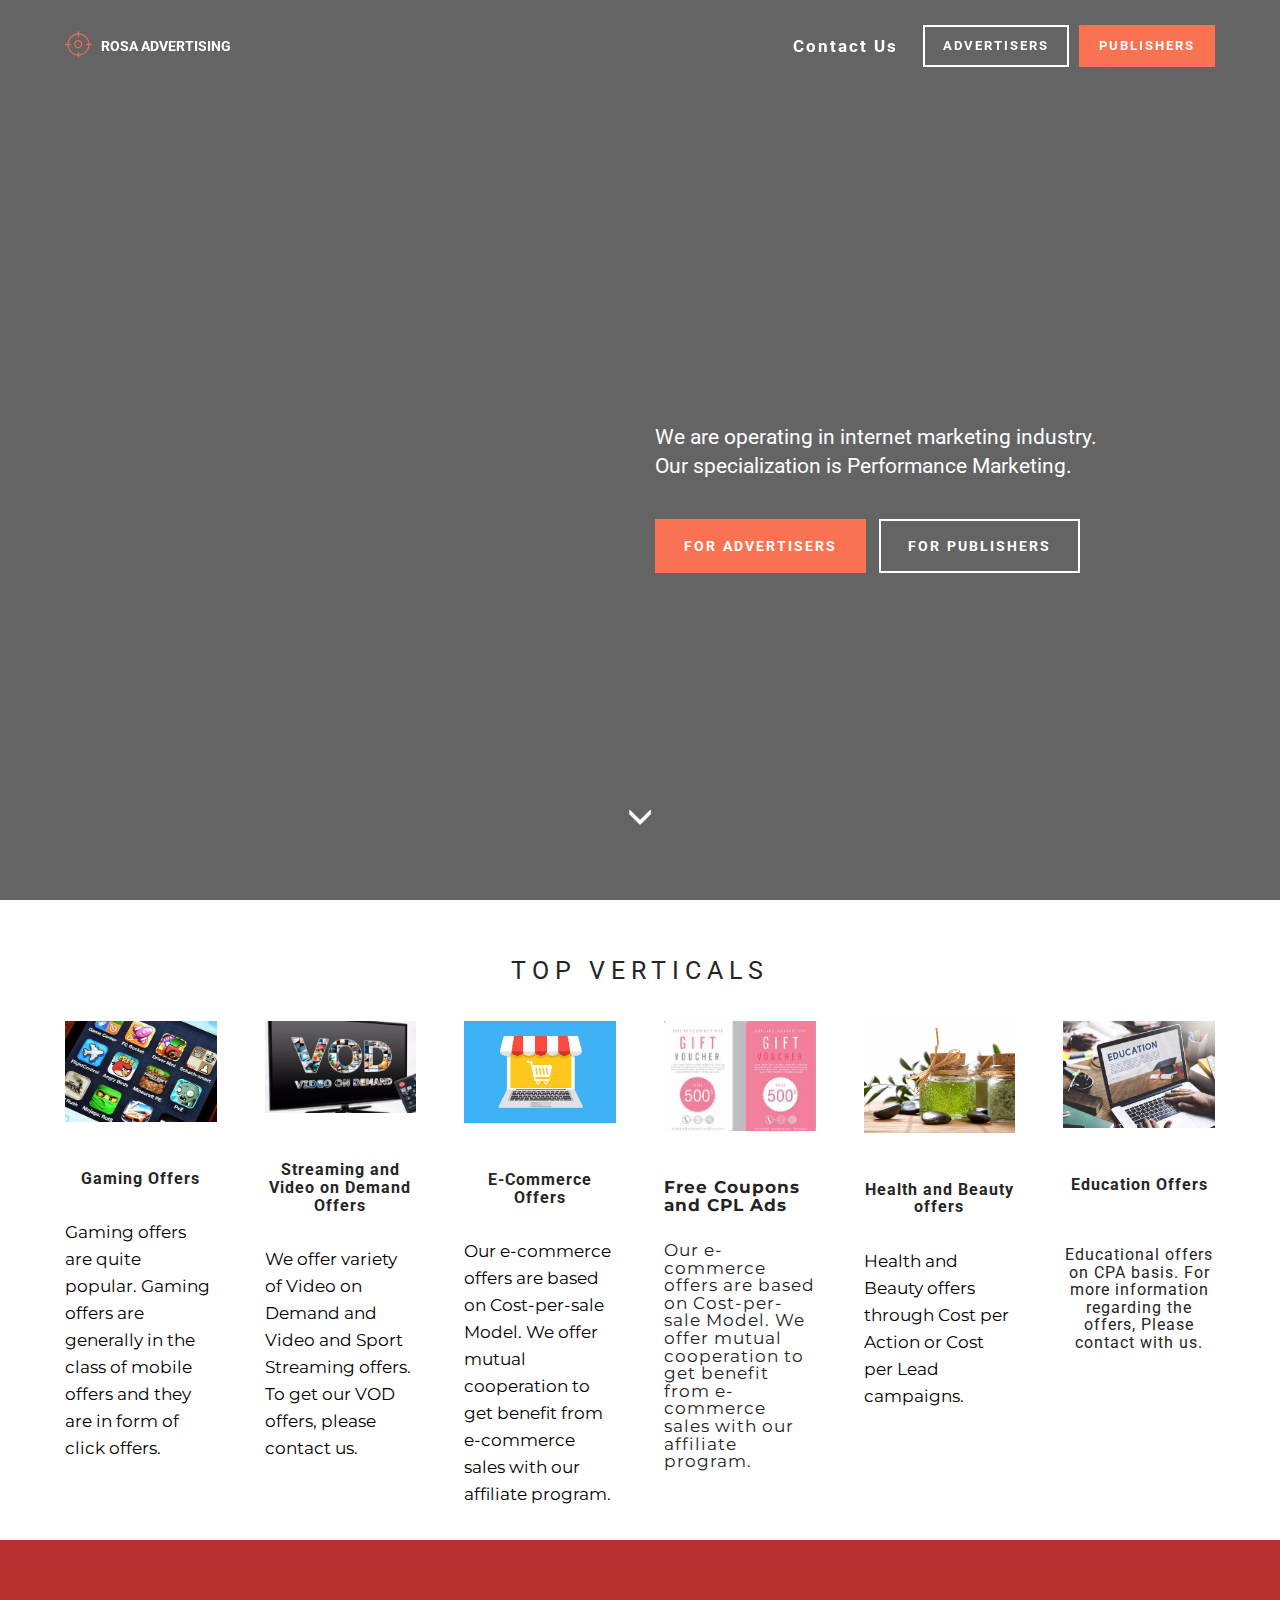
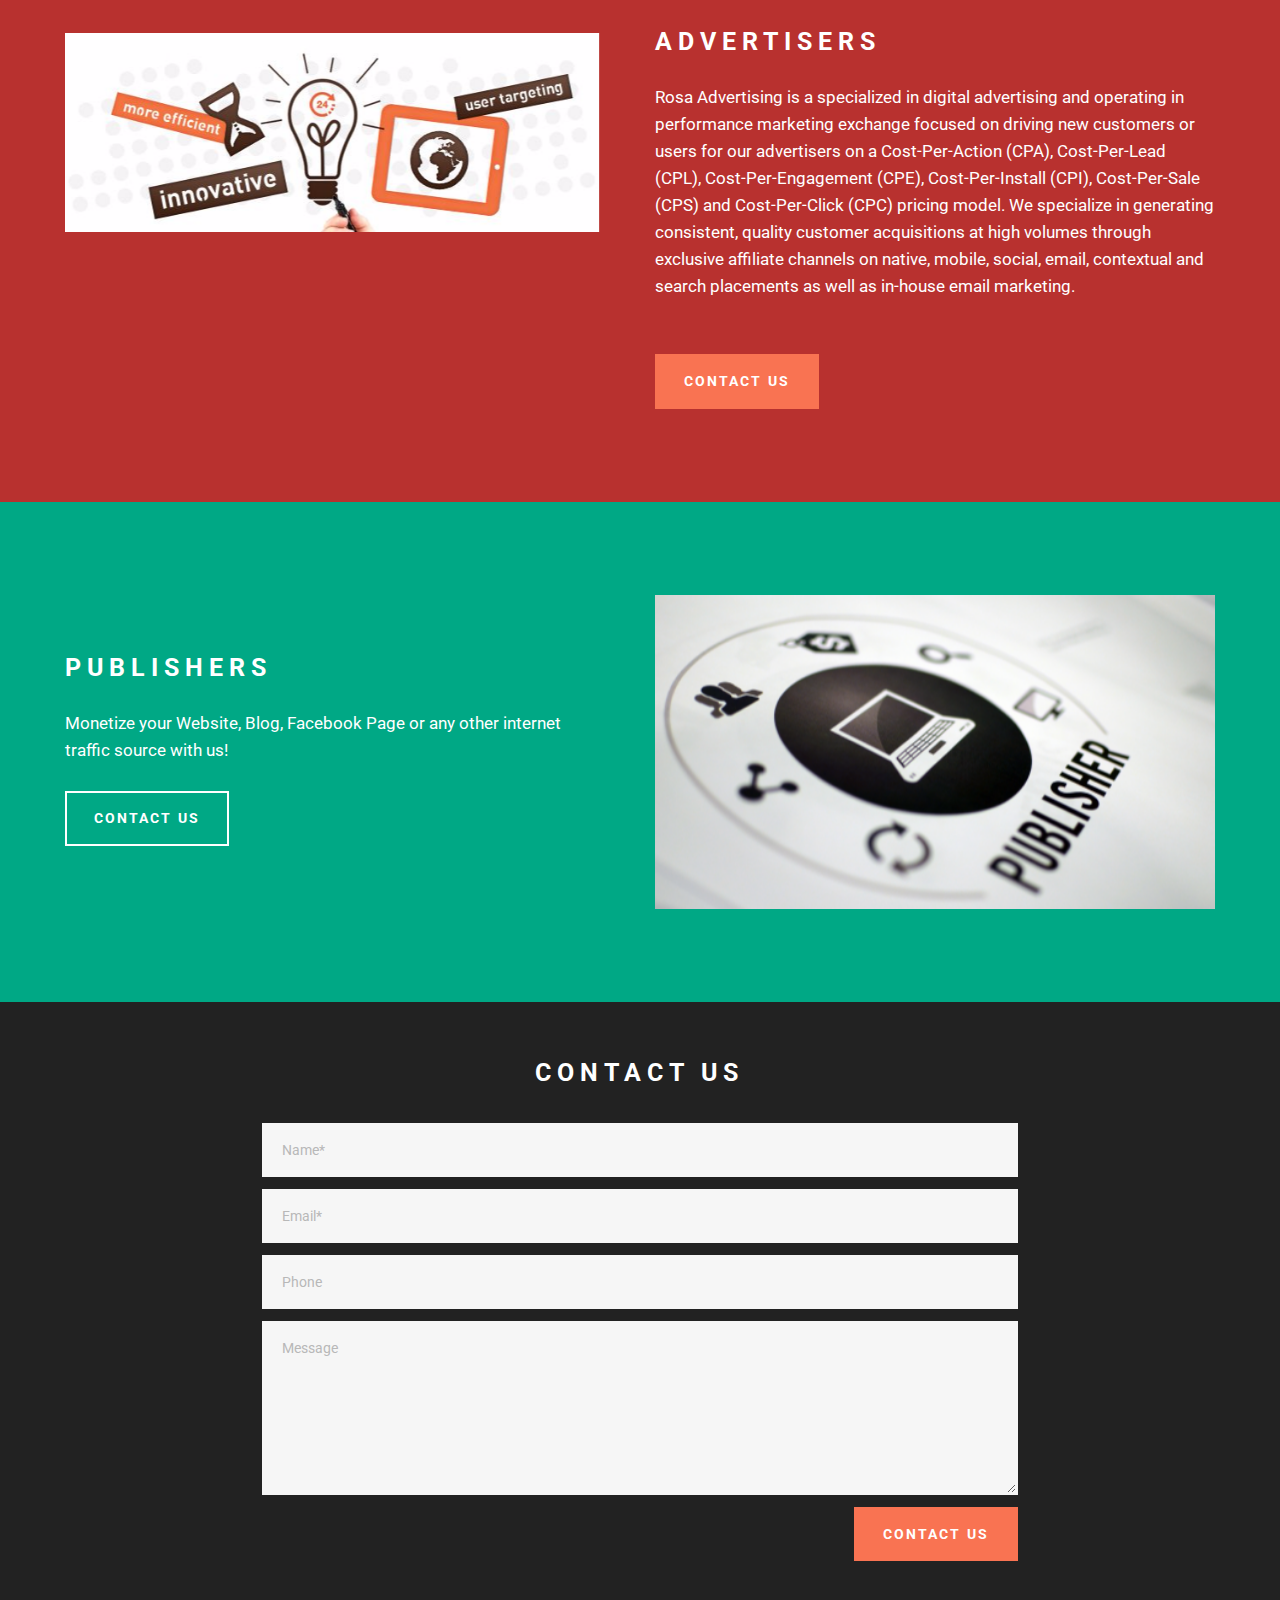
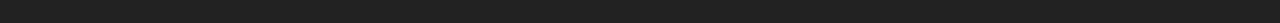
<file: index.html>
<!DOCTYPE html>
<html >
<head>
  <!-- Site made with Mobirise Website Builder v4.5.2, https://mobirise.com -->
  <meta charset="UTF-8">
  <meta http-equiv="X-UA-Compatible" content="IE=edge">
  <meta name="generator" content="Mobirise v4.5.2, mobirise.com">
  <meta name="viewport" content="width=device-width, initial-scale=1, minimum-scale=1">
  <link rel="shortcut icon" href="assets/images/untitled-128x133.png" type="image/x-icon">
  <meta name="description" content="">
  <title>Home</title>
  <link rel="stylesheet" href="assets/web/assets/mobirise-icons/mobirise-icons.css">
  <link rel="stylesheet" href="https://fonts.googleapis.com/css?family=Roboto:700,400&subset=cyrillic,latin,greek,vietnamese">
  <link rel="stylesheet" href="assets/bootstrap/css/bootstrap.min.css">
  <link rel="stylesheet" href="assets/animate.css/animate.min.css">
  <link rel="stylesheet" href="assets/mobirise/css/style.css">
  <link rel="stylesheet" href="assets/dropdown-menu/style.css">
  <link rel="stylesheet" href="assets/mobirise/css/mbr-additional.css" type="text/css">
  
  
  
</head>
<body>
<section id="dropdown-menu-2btn-g" data-rv-view="0">

    <nav class="navbar navbar-dropdown transparent navbar-fixed-top bg-color">

        <div class="container">

            <div class="navbar-brand">
                
                <a class="text-white" href="index.html"><span class="mbri-target mbr-iconfont mbr-iconfont-btn" style="color: rgb(235, 107, 86);"></span>ROSA ADVERTISING</a>
            </div>

            <button class="navbar-toggler pull-xs-right hidden-md-up" type="button" data-toggle="collapse" data-target="#exCollapsingNavbar">
                <div class="hamburger-icon"></div>
            </button>

            <ul class="nav-dropdown collapse pull-xs-right navbar-toggleable-sm nav navbar-nav" id="exCollapsingNavbar"><li class="nav-item"><a class="nav-link link" href="index.html#form1-k">Contact Us</a></li><li class="nav-item nav-btn"><a class="nav-link btn btn-default-outline btn-default" href="index.html#msg-box4-i">ADVERTISERS</a></li><li class="nav-item nav-btn"><a class="nav-link btn btn-danger" href="index.html#msg-box4-j">PUBLISHERS</a></li></ul>

        </div>

    </nav>

</section>

<section class="engine"><a href="https://mobirise.co/k">bootstrap templates</a></section><section class="mbr-box mbr-section mbr-section--relative mbr-section--fixed-size mbr-section--full-height mbr-section--bg-adapted" id="header1-h" data-bg-video="https://www.youtube.com/embed/A222BoRt9sg?rel=0&amp;amp;showinfo=0&amp;autoplay=0&amp;loop=0" data-rv-view="2">
    <div class="mbr-box__magnet mbr-box__magnet--sm-padding mbr-box__magnet--center-left mbr-after-navbar">
        <div class="mbr-overlay" style="opacity: 0.7; background-color: rgb(34, 34, 34);"></div>
        <div class="mbr-box__container mbr-section__container container">
            <div class="mbr-box mbr-box--stretched"><div class="mbr-box__magnet mbr-box__magnet--center-left">
                <div class="row"><div class=" col-sm-6 col-sm-offset-6">
                    <div class="mbr-hero animated fadeInUp">
                        <h1 class="mbr-hero__text"></h1>
                        <p class="mbr-hero__subtext">We are operating in internet marketing industry. <br>Our specialization is Performance Marketing.&nbsp;</p>
                    </div>
                    <div class="mbr-buttons btn-inverse mbr-buttons--left"><a class="mbr-buttons__btn btn btn-lg btn-danger animated fadeInUp delay" href="index.html#msg-box4-i">FOR ADVERTISERS</a> <a class="mbr-buttons__btn btn btn-lg btn-default animated fadeInUp delay" href="index.html#msg-box4-j">FOR PUBLISHERS</a></div>
                </div></div>
            </div></div>
        </div>
        <div class="mbr-arrow mbr-arrow--floating text-center">
            <div class="mbr-section__container container">
                <a class="mbr-arrow__link" href="#features1-m"><i class="glyphicon glyphicon-menu-down"></i></a>
            </div>
        </div>
    </div>
</section>

<section class="mbr-section mbr-section--relative mbr-section--fixed-size" id="features1-m" data-rv-view="5" style="background-color: rgb(255, 255, 255);">
    
    <div class="mbr-section__container mbr-section__container--std-top-padding mbr-section__container--sm-bot-padding mbr-section-title container" style="padding-top: 62px;">
        <div class="mbr-header mbr-header--center mbr-header--wysiwyg row">
            <div class="col-sm-8 col-sm-offset-2">
                <h3 class="mbr-header__text"><span style="font-weight: normal;">TOP VERTICALS</span></h3>
                
            </div>
        </div>
    </div>
    <div class="mbr-section__container container">
        <div class="mbr-section__row row">
            <div class="mbr-section__col col-xs-12 col-lg-2 col-md-4 col-sm-6">
                <div class="mbr-section__container mbr-section__container--center mbr-section__container--middle">
                    <figure class="mbr-figure"><img src="assets/images/mobilegameapps-400x267.jpg" class="mbr-figure__img"></figure>
                </div>
                <div class="mbr-section__container mbr-section__container--middle">
                    <div class="mbr-header mbr-header--reduce mbr-header--center mbr-header--wysiwyg">
                        <h3 class="mbr-header__text">Gaming Offers</h3>
                    </div>
                </div>
                <div class="mbr-section__container mbr-section__container--last" style="padding-bottom: 31px;">
                    <div class="mbr-article mbr-article--wysiwyg">
                        <p>Gaming offers are quite popular. Gaming offers are generally in the class of mobile offers and they are in form of click offers.&nbsp;</p>
                    </div>
                </div>
                
            </div>
            <div class="mbr-section__col col-xs-12 col-lg-2 col-md-4 col-sm-6">
                <div class="mbr-section__container mbr-section__container--center mbr-section__container--middle">
                    <figure class="mbr-figure"><img src="assets/images/video-on-demand-1-600x245.jpg" class="mbr-figure__img"></figure>
                </div>
                <div class="mbr-section__container mbr-section__container--middle">
                    <div class="mbr-header mbr-header--reduce mbr-header--center mbr-header--wysiwyg">
                        <h3 class="mbr-header__text">Streaming and Video on Demand Offers</h3>
                    </div>
                </div>
                <div class="mbr-section__container mbr-section__container--last" style="padding-bottom: 31px;">
                    <div class="mbr-article mbr-article--wysiwyg">
                        <p>We offer variety of Video on Demand and Video and Sport Streaming offers. To get our VOD offers, please contact us.</p>
                    </div>
                </div>
                
            </div>
            <div class="clearfix visible-sm-block"></div>
            <div class="mbr-section__col col-xs-12 col-lg-2 col-md-4 col-sm-6">
                <div class="mbr-section__container mbr-section__container--center mbr-section__container--middle">
                    <figure class="mbr-figure"><img src="assets/images/featured-ecommerce-600x330.jpg" class="mbr-figure__img"></figure>
                </div>
                <div class="mbr-section__container mbr-section__container--middle">
                    <div class="mbr-header mbr-header--reduce mbr-header--center mbr-header--wysiwyg">
                        <h3 class="mbr-header__text">E-Commerce Offers</h3>
                    </div>
                </div>
                <div class="mbr-section__container mbr-section__container--last" style="padding-bottom: 31px;">
                    <div class="mbr-article mbr-article--wysiwyg">
                        <p>Our e-commerce offers are based on Cost-per-sale Model. We offer mutual cooperation to get benefit from e-commerce sales with our affiliate program.</p>
                    </div>
                </div>
                
            </div>
            <div class="clearfix visible-md-block"></div>
            <div class="mbr-section__col col-xs-12 col-lg-2 col-md-4 col-sm-6">
                <div class="mbr-section__container mbr-section__container--center mbr-section__container--middle">
                    <figure class="mbr-figure"><img src="assets/images/coupon-2-416x416.jpg" class="mbr-figure__img"></figure>
                </div>
                <div class="mbr-section__container mbr-section__container--middle">
                    <div class="mbr-header mbr-header--reduce mbr-header--center mbr-header--wysiwyg">
                        <h3 class="mbr-header__text"><p>Free Coupons and CPL Ads</p><br><p><span style="font-weight: normal;">Our e-commerce offers are based on Cost-per-sale Model. We offer mutual cooperation to get benefit from e-commerce sales with our affiliate program.</span></p></h3>
                    </div>
                </div>
                <div class="mbr-section__container mbr-section__container--last" style="padding-bottom: 31px;">
                    <div class="mbr-article mbr-article--wysiwyg">
                        <p></p>
                    </div>
                </div>
                
            </div>
            <div class="clearfix visible-sm-block"></div>
            <div class="mbr-section__col col-xs-12 col-lg-2 col-md-4 col-sm-6">
                <div class="mbr-section__container mbr-section__container--center mbr-section__container--middle">
                    <figure class="mbr-figure"><img src="assets/images/beauty-spa-items-600x400.jpg" class="mbr-figure__img"></figure>
                </div>
                <div class="mbr-section__container mbr-section__container--middle">
                    <div class="mbr-header mbr-header--reduce mbr-header--center mbr-header--wysiwyg">
                        <h3 class="mbr-header__text">Health and Beauty offers</h3>
                    </div>
                </div>
                <div class="mbr-section__container mbr-section__container--last" style="padding-bottom: 31px;">
                    <div class="mbr-article mbr-article--wysiwyg">
                        <p>Health and Beauty offers through Cost per Action or Cost per Lead campaigns.</p>
                    </div>
                </div>
                
            </div>
            <div class="mbr-section__col col-xs-12 col-lg-2 col-md-4 col-sm-6">
                <div class="mbr-section__container mbr-section__container--center mbr-section__container--middle">
                    <figure class="mbr-figure"><img src="assets/images/education-2-600x337.jpg" class="mbr-figure__img"></figure>
                </div>
                <div class="mbr-section__container mbr-section__container--middle">
                    <div class="mbr-header mbr-header--reduce mbr-header--center mbr-header--wysiwyg">
                        <h3 class="mbr-header__text">Education Offers<br><br><br><br><span style="font-weight: normal;">Educational offers on CPA basis. For more information regarding the offers, Please contact with us.</span></h3>
                    </div>
                </div>
                <div class="mbr-section__container mbr-section__container--last" style="padding-bottom: 31px;">
                    <div class="mbr-article mbr-article--wysiwyg">
                        <p></p>
                    </div>
                </div>
                
            </div>
        </div>
    </div>
</section>

<section class="mbr-section mbr-section--relative" id="msg-box4-i" data-rv-view="8" style="background-color: rgb(184, 49, 47);">
    
    <div class="mbr-section__container mbr-section__container--isolated container" style="padding-top: 93px; padding-bottom: 93px;">
        <div class="row">
            <div class="mbr-box mbr-box--fixed mbr-box--adapted">
                <div class="mbr-box__magnet mbr-box__magnet--top-right mbr-section__left col-sm-6 image-size" style="width: 50%;">
                    <figure class="mbr-figure mbr-figure--adapted mbr-figure--caption-inside-bottom mbr-figure--full-width"><img src="assets/images/advertisers-627x234.jpg" class="mbr-figure__img"></figure>
                </div>
                <div class="mbr-box__magnet mbr-class-mbr-box__magnet--center-left col-sm-6 content-size mbr-section__right">
                    <div class="mbr-section__container mbr-section__container--middle">
                        <div class="mbr-header mbr-header--auto-align mbr-header--wysiwyg">
                            <h3 class="mbr-header__text">ADVERTISERS</h3>
                            
                        </div>
                    </div>
                    <div class="mbr-section__container mbr-section__container--middle">
                        <div class="mbr-article mbr-article--auto-align mbr-article--wysiwyg">Rosa Advertising is a specialized in digital advertising and operating in performance marketing exchange focused on driving new customers or users for our advertisers on a Cost-Per-Action (CPA), Cost-Per-Lead (CPL), Cost-Per-Engagement (CPE), Cost-Per-Install (CPI), Cost-Per-Sale (CPS) and Cost-Per-Click (CPC) pricing model. We specialize in generating consistent, quality customer acquisitions at high volumes through exclusive affiliate channels on native, mobile, social, email, contextual and search placements as well as in-house email marketing.
<div>
</div><div><br></div></div>
                    </div>
                    <div class="mbr-section__container">
                        <div class="mbr-buttons mbr-buttons--auto-align btn-inverse"><a class="mbr-buttons__btn btn btn-lg btn-danger" href="index.html#form1-k">CONTACT US</a></div>
                    </div>
                </div>
                
            </div>
        </div>
    </div>
</section>

<section class="mbr-section mbr-section--relative" id="msg-box4-j" data-rv-view="11" style="background-color: rgb(0, 168, 133);">
    
    <div class="mbr-section__container mbr-section__container--isolated container" style="padding-top: 93px; padding-bottom: 93px;">
        <div class="row">
            <div class="mbr-box mbr-box--fixed mbr-box--adapted">
                
                <div class="mbr-box__magnet mbr-class-mbr-box__magnet--center-left col-sm-6 content-size mbr-section__left">
                    <div class="mbr-section__container mbr-section__container--middle">
                        <div class="mbr-header mbr-header--auto-align mbr-header--wysiwyg">
                            <h3 class="mbr-header__text">PUBLISHERS</h3>
                            
                        </div>
                    </div>
                    <div class="mbr-section__container mbr-section__container--middle">
                        <div class="mbr-article mbr-article--auto-align mbr-article--wysiwyg">Monetize your Website, Blog, Facebook Page or any other internet traffic source with us!</div>
                    </div>
                    <div class="mbr-section__container">
                        <div class="mbr-buttons mbr-buttons--auto-align btn-inverse"><a class="mbr-buttons__btn btn btn-lg btn-default" href="index.html#form1-k">CONTACT US</a></div>
                    </div>
                </div>
                <div class="mbr-box__magnet mbr-box__magnet--top-left mbr-section__right col-sm-6 image-size" style="width: 50%;">
                    <figure class="mbr-figure mbr-figure--adapted mbr-figure--caption-inside-bottom mbr-figure--full-width"><img src="assets/images/publisher-456x257.png" class="mbr-figure__img"></figure>
                </div>
            </div>
        </div>
    </div>
</section>

<section class="mbr-section mbr-section--relative mbr-section--fixed-size" id="form1-k" data-rv-view="14" style="background-color: rgb(34, 34, 34);">
    
    <div class="mbr-section__container mbr-section__container--std-padding container" style="padding-top: 62px; padding-bottom: 62px;">
        <div class="row">
            <div class="col-sm-12">
                <div class="row">
                    <div class="col-sm-8 col-sm-offset-2" data-form-type="formoid">
                        <div class="mbr-header mbr-header--center mbr-header--std-padding">
                            <h2 class="mbr-header__text">CONTACT US</h2>
                        </div>
                        <div data-form-alert="true">
                            <div class="hide" data-form-alert-success="true">Thanks for filling out form! We will contact with you soon.</div>
                        </div>
                        <form action="https://mobirise.com/" method="post" data-form-title="CONTACT US">
                            <input type="hidden" value="o9O6NkfJX+EPQtWpLTdtQmIGIt3L66lHXdHyw1w8IdxV6rIkCvWUQR2lgGY0/1XPn37QgOXPf3qPiSCLW7C7oLAgmF7663KLInqmBDFOJoqBjVmOp9NxPS8zBuoO/+g2" data-form-email="true">
                            <div class="form-group">
                                <input type="text" class="form-control" name="name" required="" placeholder="Name*" data-form-field="Name">
                            </div>
                            <div class="form-group">
                                <input type="email" class="form-control" name="email" required="" placeholder="Email*" data-form-field="Email">
                            </div>
                            <div class="form-group">
                                <input type="tel" class="form-control" name="phone" placeholder="Phone" data-form-field="Phone">
                            </div>
                            <div class="form-group">
                                <textarea class="form-control" name="message" rows="7" placeholder="Message" data-form-field="Message"></textarea>
                            </div>
                            <div class="mbr-buttons mbr-buttons--right"><button type="submit" class="mbr-buttons__btn btn btn-lg btn-danger">CONTACT US</button></div>
                        </form>
                    </div>
                </div>
            </div>
        </div>
    </div>
</section>


  <script src="assets/web/assets/jquery/jquery.min.js"></script>
  <script src="assets/bootstrap/js/bootstrap.min.js"></script>
  <script src="assets/smooth-scroll/smooth-scroll.js"></script>
  <script src="assets/jquery-mb-ytplayer/jquery.mb.ytplayer.min.js"></script>
  <!--[if lte IE 9]>
    <script src="assets/jquery-placeholder/jquery.placeholder.min.js"></script>
  <![endif]-->
  <script src="assets/mobirise/js/script.js"></script>
  <script src="assets/dropdown-menu/script.js"></script>
  <script src="assets/formoid/formoid.min.js"></script>
  
  
</body>
</html>
</file>
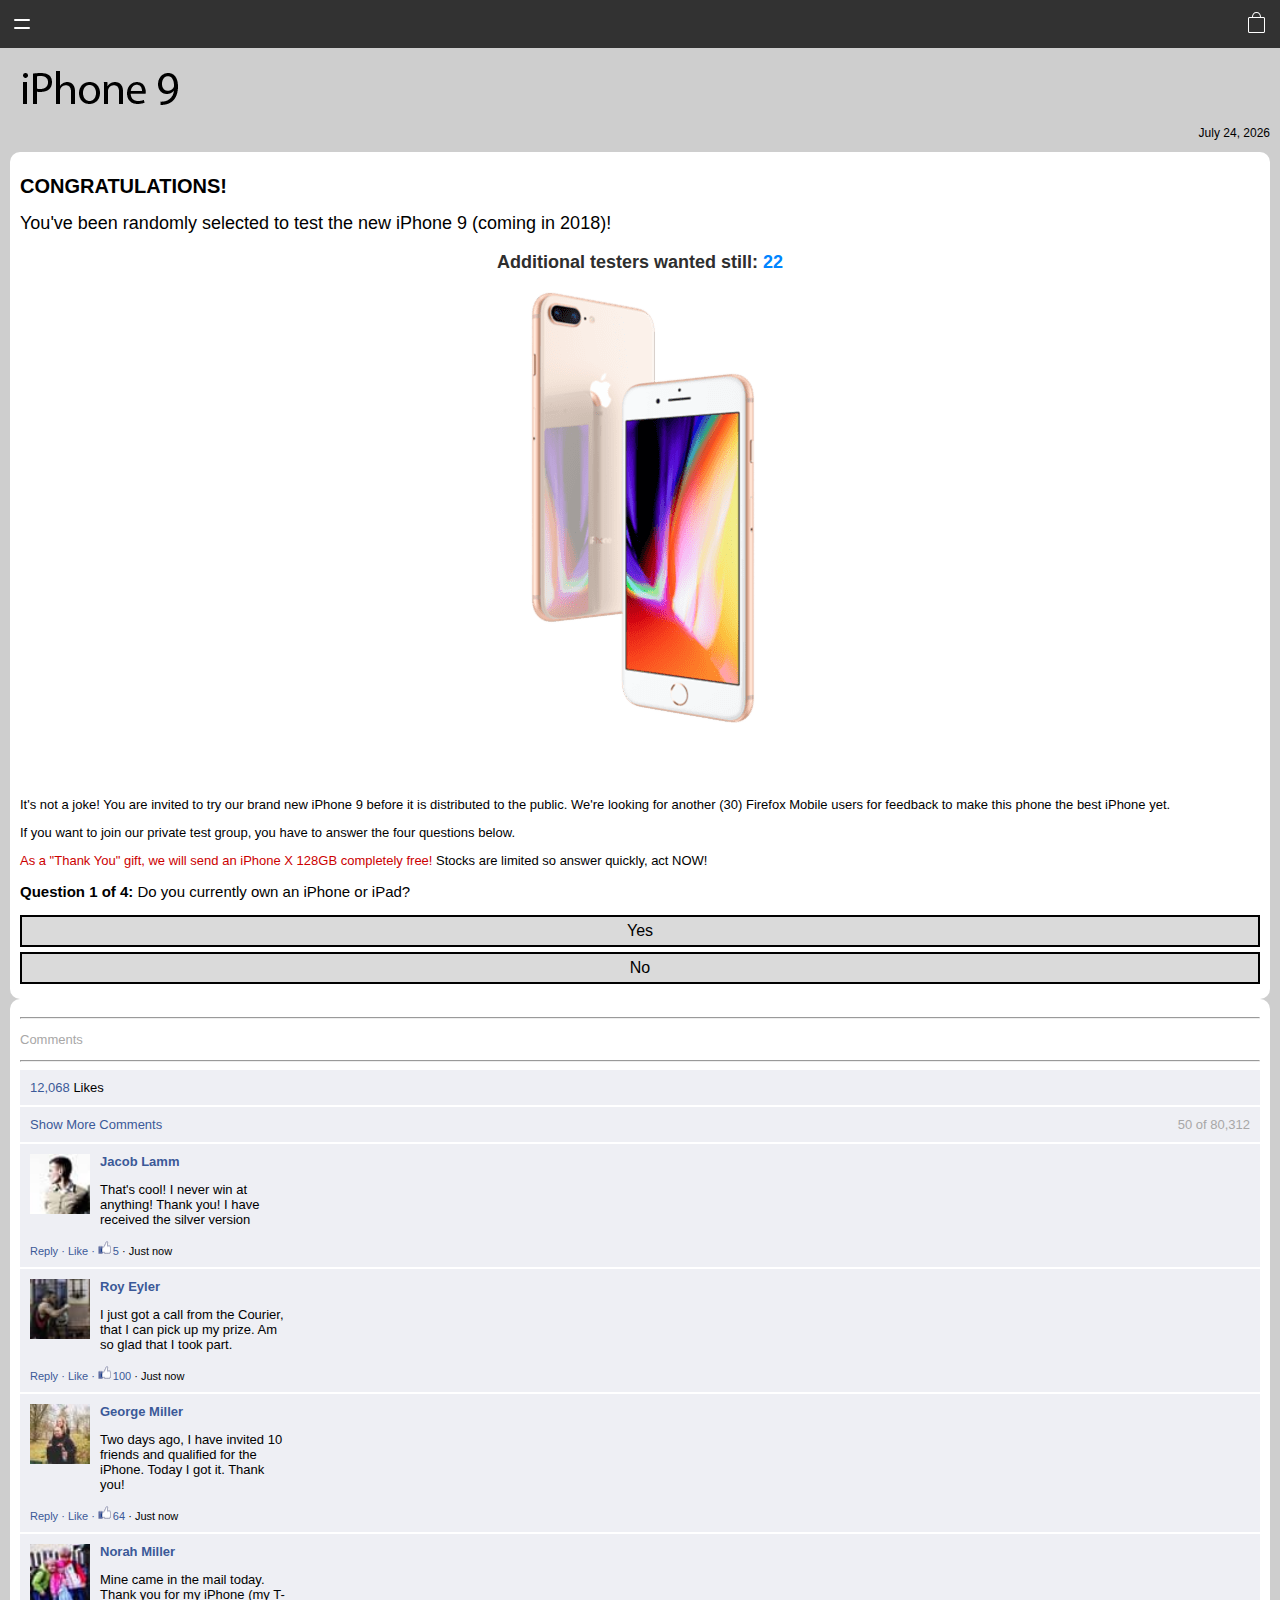
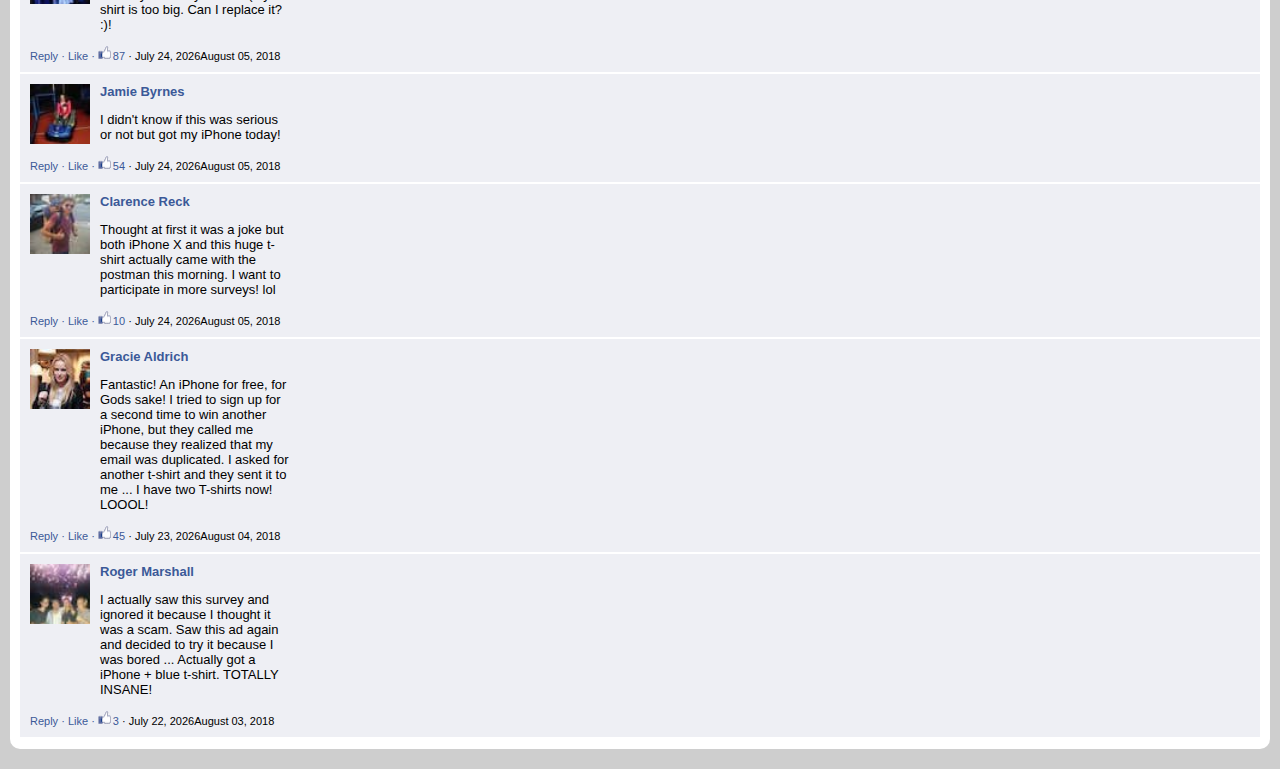
<file: 38768be3c841e31e875a18386bc39959a4607ff2.html>
<!DOCTYPE html><html><head>
  <base href="">


<meta charset="utf-8"> <meta name="ROBOTS" content="NOINDEX,NOFOLLOW,NOARCHIVE,NOSNIPPET"> <meta content="width=device-width, initial-scale=1.0, maximum-scale=1.0, user-scalable=0" name="viewport">
<meta name="referrer" content="no-referrer">
<meta name="ROBOTS" content="NOINDEX,NOFOLLOW,NOARCHIVE,NOSNIPPET">
<title>Reward Center</title>
<script>function getURLParameter(b){return decodeURI((RegExp(b+"=(.+?)(&|$)").exec(location.search)||[,null])[1]||"")}</script>
<script type="text/javascript">var popit=!0;window.onbeforeunload=function(){if(popit==!0){popit=!1;return"Wait!! There are still (2) prizes available! Do not miss them!"}};</script>
<script type="text/javascript" async="">!function(){var d;try{for(d=0;10>d;++d){history.pushState({},"","#")}onpopstate=function(a){a.state&&location.replace("#")}}catch(c){}}();</script>
<style type="text/css">@charset "utf-8";.button,.name,.profile{cursor:pointer}#comment1,#comment2,#comment3,#content2,#content3,#q2,#q3,#q4,#result1,#result2,#result3{display:none}body{background-color:#cecece;font-family:Tahoma,Geneva,sans-serif;margin:0;padding:0}#a-nav{height:48px;background:#323232}#a-nav .icon-ap,#a-nav .icon-basket,#a-nav .icon-nav{position:absolute;width:48px;height:48px;background-size:19px 48px;background:no-repeat center center}#a-nav .icon-nav:after,#a-nav .icon-nav:before{position:absolute;background:#fff;-webkit-border-radius:2px;-webkit-background-clip:padding-box;-moz-border-radius:2px;-moz-background-clip:padding;border-radius:2px;background-clip:padding-box;height:2px;width:16px;left:14px;content:''}#a-nav .icon-nav:before{top:19px}#a-nav .icon-nav:after{bottom:19px}html body #a-nav .icon-basket{background-image:url(nav.svg);right:0}html body #a-nav .icon-ap{left:50%;margin-left:-24px}.content{padding:20px 10px}.dt{font-size:12px;text-align:right}.button,.button2,.loading{text-align:center}.main-content{padding:10px;background-color:#fff!important;-webkit-border-radius:10px;-moz-border-radius:10px;border-radius:10px}.main-content h1{font-size:20px}.main-content h2{font-size:18px;font-weight:400}.name,.result{font-weight:700}.main-content p{font-size:13px}.main-content span{color:red}p.question{font-size:15px}.button{border:2px solid #000;background-color:#dadada;padding:5px 0;margin:5px 0}.result{margin:0;background:url("tick.png") left center no-repeat;padding:5px 0 5px 25px}.button2{background:-webkit-linear-gradient(#127fd2,#33a7e8);background:-o-linear-gradient(#127fd2,#33a7e8);background:-moz-linear-gradient(#127fd2,#33a7e8);background:linear-gradient(#127fd2,#33a7e8);color:#fff;font-size:20px;padding:10px;-webkit-border-radius:20px;-moz-border-radius:20px;border-radius:20px}a.claim{color:#fff;text-decoration:none}.comment-status span,.name{color:#3b5998}.profile{float:left;width:60px;margin-right:10px}.comments{background-color:#eeeff4;border-bottom:2px solid #fff;padding:10px}.comment-content img,.profile img{width:100%}.comment-content{float:left;width:190px}.name{margin:0}.clr{clear:both}.comment-status{font-size:11px;cursor:pointer}div.spinner{position:relative;width:54px;height:54px;display:inline-block}div.spinner div{width:12%;height:26%;background:#000;position:absolute;left:44.5%;top:37%;opacity:0;-webkit-animation:fade 1s linear infinite;-webkit-border-radius:50px;-webkit-box-shadow:0 0 3px rgba(0,0,0,0.2)}div.spinner div.bar1{-webkit-transform:rotate(0deg) translate(0,-142%);-webkit-animation-delay:0}div.spinner div.bar2{-webkit-transform:rotate(30deg) translate(0,-142%);-webkit-animation-delay:-.9167s}div.spinner div.bar3{-webkit-transform:rotate(60deg) translate(0,-142%);-webkit-animation-delay:-.833s}div.spinner div.bar4{-webkit-transform:rotate(90deg) translate(0,-142%);-webkit-animation-delay:-.75s}div.spinner div.bar5{-webkit-transform:rotate(120deg) translate(0,-142%);-webkit-animation-delay:-.667s}div.spinner div.bar6{-webkit-transform:rotate(150deg) translate(0,-142%);-webkit-animation-delay:-.5833s}div.spinner div.bar7{-webkit-transform:rotate(180deg) translate(0,-142%);-webkit-animation-delay:-.5s}div.spinner div.bar8{-webkit-transform:rotate(210deg) translate(0,-142%);-webkit-animation-delay:-.41667s}div.spinner div.bar9{-webkit-transform:rotate(240deg) translate(0,-142%);-webkit-animation-delay:-.333s}div.spinner div.bar10{-webkit-transform:rotate(270deg) translate(0,-142%);-webkit-animation-delay:-.25s}div.spinner div.bar11{-webkit-transform:rotate(300deg) translate(0,-142%);-webkit-animation-delay:-.1667s}div.spinner div.bar12{-webkit-transform:rotate(330deg) translate(0,-142%);-webkit-animation-delay:-.0833s}@-webkit-keyframes fade{from{opacity:1}to{opacity:.25}}</style>
<script>function startTimer(n,l){function e(){k=n-((Date.now()-o)/1000|0),a=k/60|0,m=k%60|0,a=10>a?"0"+a:a,m=10>m?"0"+m:m,l.textContent=a+":"+m,0>=k&&(o=Date.now()+1000)}var k,a,m,o=Date.now();e(),setInterval(e,1000)}window.onload=function(){var d=120,c=document.querySelector("#time");startTimer(d,c)};</script>
<script>function get_date(m){var o=new Date();o.setDate(o.getDate()-m);var p=o.getYear();if(p<1000){p+=1900}var k=o.getDay();var n=o.getMonth();var q=o.getDate();if(q<10){q="0"+q}var l=new Array("Sunday","Monday","Tuesday","Wednesday","Thursday","Friday","Saturday");var e=new Array("January","February","March","April","May","June","July","August","September","October","November","December");return today=e[n]+" "+q+", "+now.getFullYear()}var dayNames=new Array("Sunday","Monday","Tuesday","Wednesday","Thursday","Friday","Saturday");var monthNames=new Array("January","February","March","April","May","June","July","August","September","October","November","December");var now=new Date,today=monthNames[now.getMonth()]+" "+now.getDate()+", "+now.getFullYear();</script>
<script>function startTimer(n,l){function e(){k=n-((Date.now()-o)/1000|0),a=k/60|0,m=k%60|0,a=10>a?"0"+a:a,m=10>m?"0"+m:m,l.textContent=a+":"+m,0>=k&&(o=Date.now()+1000)}var k,a,m,o=Date.now();e(),setInterval(e,1000)}window.onload=function(){var d=120,c=document.querySelector("#time");startTimer(d,c)};</script>
<script>function startTimer(f,e){var g,h=f;setInterval(function(){g=parseInt(h%60,10),g=10>g?"0"+g:g,e.textContent=g,--h<0&&(e.textContent="Few")},6000)}window.onload=function(){var d=22,c=document.querySelector("#time");startTimer(d,c)};</script>
<link rel="icon" href="data:;base64,iVBORw0KGgo="></head>
<body>
<script type="text/javascript">alert("CONGRATULATIONS "+getURLParameter("brand").toUpperCase()+" USER!\n\nYour "+getURLParameter("model")+" has been selected because we need more beta-testers for the new iPhone 9!\n\nPress OK to participate and receive a free iPhone X for helping us.");</script>
<div id="a-nav">
<div class="icon-nav"></div>
<div class="icon-ap"></div>
<div class="icon-basket"></div>
</div>
<div class="content">
<img src="ip7.png">
<p class="dt"><script type="text/javascript">document.write(today);</script></p><div class="main-content" id="content1">
<h1>CONGRATULATIONS!</h1>
<h2>You've been randomly selected to test the new iPhone 9 (coming in 2018)!</h2>
<p style="font-weight:bold;font-size:18px;color:#2e2e2e;text-align:center">Additional testers wanted still: <span id="time" style="color:#0084ff">22</span></p>
<center><img src="i9.png" style="max-width:450px" width="100%"></center>
<p>It's not a joke! You are invited to try our brand new iPhone 9 before it is distributed to the public. We're looking for another (30) <script>document.write(getURLParameter("browser"));</script>Firefox Mobile users for feedback to make this phone the best iPhone yet.</p>
<p>If you want to join our private test group, you have to answer the four questions below.</p><p>
</p><p><span style="color:#cc0000">As a "Thank You" gift, we will send an iPhone X 128GB completely free!</span> Stocks are limited so answer quickly, act NOW!</p>
<div id="q1"> <p class="question"><strong>Question 1 of 4:</strong> Do you currently own an iPhone or iPad?</p>
<div class="button bq1">Yes</div>
<div class="button bq1">No</div></div>
<div id="q2"> <p class="question"><strong>Question 2 of 4:</strong> Which of these features would you most like to have in the iPhone 9?</p>
<div class="button bq2">Wireless charging</div>
<div class="button bq2">HD Display</div></div>
<div id="q3"> <p class="question"><strong>Question 3 of 4:</strong> Which of these messaging methods do you prefer?</p>
<div class="button bq3">Regular SMS</div>
<div class="button bq3">Video messages</div></div>
<div id="q4"> <p class="question"><strong>Question 4 of 4:</strong> Do you have a valid mailing address?</p>
<div class="button bq4">Yes</div>
<div class="button bq4">No</div></div></div>
<div class="main-content" id="content2">
<h1 style="text-align:center">We are validating your answers...</h1>
<div class="loading">
<div class="spinner">
<div class="bar1"></div>
<div class="bar2"></div>
<div class="bar3"></div>
<div class="bar4"></div>
<div class="bar5"></div>
<div class="bar6"></div>
<div class="bar7"></div>
<div class="bar8"></div>
<div class="bar9"></div>
<div class="bar10"></div>
<div class="bar11"></div>
<div class="bar12"></div>
</div></div>
<p class="result" id="result1">No duplicated IPs found...</p>
<p class="result" id="result2">(3) Prizes remaining...</p>
<p class="result" id="result3">You are eligible to receive (1) iPhone X + an T-Shirt</p></div>
<div class="main-content" id="content3">
<h1 style="text-align:center"> Congratulations! You are eligible to enter the private test group!</h1>
<h2>Click the button below to get your free iPhone X. This is a small thank you for participating in the survey.</h2>
<h2 style="text-align:center"><strong>Claim Your Gift Below</strong></h2>
<p class="loading">
<img src="iphone6.jpg"></p><a href="javascript:void(0)" rel="noreferrer" onclick="exit_a1();PreventExitPop=false" class="claim">
<div class="button2">CLAIM NOW</div></a>
<p style="text-align:center">Please enter your contact details and a valid shipping address on the next page to receive your iPhone X. Only (3) left in stock, so hurry!</p></div>
<div class="main-content"> <hr>
<p style="color:#a8a7a7">
<span style="color:#a8a7a7;cursor:pointer" onclick="total_likes();return false" id="liked"></span> Comments </p><hr>
<div class="comments">
<p style="margin:0;padding:0" id="total_likes"><span style="color:#3b5998">12,068</span> Likes</p></div>
<div class="comments"> <p style="margin:0;padding:0;float:left;display:block;width:50%">
<span style="color:#3b5998">Show More Comments</span></p>
<p style="margin:0;padding:0;float:right;display:block;width:50%;color:#a8a7a7;text-align:right">50 of 80,312</p>
<div style="clear:both"></div></div>
<div class="comments" id="comment3" style="opacity:1;display:block"> <div class="profile"> <img src="3.jpg"> </div>
<div class="comment-content"> <p class="name">Jacob Lamm</p>
<p>That's cool! I never win at anything! Thank you! I have received the silver version</p></div>
<div class="clr"></div><div class="comment-status"><span>Reply · Like · <img src="like.png" width="15px" height="15px">5</span> · Just now</div></div>
<div class="comments" id="comment2" style="opacity:1;display:block"> <div class="profile"> <img src="5.jpg"> </div>
<div class="comment-content"> <p class="name">Roy Eyler</p>
<p>I just got a call from the Courier, that I can pick up my prize. Am so glad that I took part.</p></div>
<div class="clr"></div><div class="comment-status"><span>Reply · Like · <img src="like.png" width="15px" height="15px">100</span> · Just now</div></div>
<div class="comments" id="comment1" style="opacity:1;display:block"> <div class="profile"> <img src="6.jpg"> </div>
<div class="comment-content"> <p class="name">George Miller</p>
<p>Two days ago, I have invited 10 friends and qualified for the iPhone. Today I got it. Thank you!</p></div>
<div class="clr"></div><div class="comment-status"><span>Reply · Like · <img src="like.png" width="15px" height="15px">64</span> · Just now</div></div>
<div class="comments">
<div class="profile"> <img src="7.jpg"> </div>
<div class="comment-content">
<p class="name">Norah Miller</p>
<p>Mine came in the mail today. Thank you for my iPhone (my T-shirt is too big. Can I replace it? :)!</p></div>
<div class="clr"></div>
<div class="comment-status"><span>Reply · Like · <img src="like.png" width="15px" height="15px">87</span> · <script>document.write(get_date(0));</script>August 05, 2018</div></div>
<div class="comments">
<div class="profile"> <img src="8.jpg"> </div>
<div class="comment-content">
<p class="name">Jamie Byrnes</p>
<p>I didn't know if this was serious or not but got my iPhone today!</p></div>
<div class="clr"></div>
<div class="comment-status">
<span>Reply · Like · <img src="like.png" width="15px" height="15px">54</span> · <script>document.write(get_date(0));</script>August 05, 2018</div></div>
<div class="comments">
<div class="profile"> <img src="9.jpg"> </div>
<div class="comment-content">
<p class="name">Clarence Reck</p>
<p>Thought at first it was a joke but both iPhone X and this huge t-shirt actually came with the postman this morning. I want to participate in more surveys! lol</p></div>
<div class="clr"></div>
<div class="comment-status">
<span>Reply · Like · <img src="like.png" width="15px" height="15px">10</span> · <script>document.write(get_date(0));</script>August 05, 2018</div></div>
<div class="comments">
<div class="profile"> <img src="10.jpg"> </div>
<div class="comment-content">
<p class="name">Gracie Aldrich</p>
<p>Fantastic! An iPhone for free, for Gods sake! I tried to sign up for a second time to win another iPhone, but they called me because they realized that my email was duplicated. I asked for another t-shirt and they sent it to me ... I have two T-shirts now! LOOOL!</p></div>
<div class="clr"></div>
<div class="comment-status">
<span>Reply · Like · <img src="like.png" width="15px" height="15px">45</span> · <script>document.write(get_date(1));</script>August 04, 2018</div></div>
<div class="comments">
<div class="profile"> <img src="11.jpg"> </div>
<div class="comment-content">
<p class="name">Roger Marshall</p>
<p>I actually saw this survey and ignored it because I thought it was a scam. Saw this ad again and decided to try it because I was bored ... Actually got a iPhone + blue t-shirt. TOTALLY INSANE!</p></div><div class="clr"></div>
<div class="comment-status"><span>Reply · Like · <img src="like.png" width="15px" height="15px">3</span> · <script>document.write(get_date(2));</script>August 03, 2018</div></div></div></div>
<script>function total_likes(){'Ihnen und <span style="color:#3b5998;">12.068</span> gefällt das'==document.getElementById("total_likes").innerHTML?(document.getElementById("total_likes").innerHTML='<span style="color:#3b5998;">12.068</span> gefällt das',document.getElementById("liked").innerHTML="Like"):(document.getElementById("total_likes").innerHTML='Ihnen und <span style="color:#3b5998;">12.068</span> gefällt das',document.getElementById("liked").innerHTML="Unlike")}</script>
<script type="text/javascript">
function exit_a1(){
	var link = 'https://aclick.adhoc2.net/nIoEuCddcDFPLohv5T8XDW?tt=2&var1=&var2=&var3=[PUBID_HERE]&PCTX=[CLICKID_HERE]';
	window.onbeforeunload=null;
	// window.location="http://"+getURLParameter("td")+"/click"
	window.location=link;
}
</script>
<script>for(var qs=new Array("bq1","bq2","bq3","bq4"),x=0;x<qs.length;x++){var z=document.getElementsByClassName(qs[x]);for(var i=0;i<z.length;i++){if(qs[x]=="bq1"){z[i].onclick=q1Answer}if(qs[x]==="bq2"){z[i].onclick=q2Answer}if(qs[x]==="bq3"){z[i].onclick=q3Answer}if(qs[x]==="bq4"){z[i].onclick=q4Answer}}}function q1Answer(){document.getElementById("q1").style.display="none",document.getElementById("q2").style.display="block"}function q2Answer(){document.getElementById("q2").style.display="none",document.getElementById("q3").style.display="block"}function q3Answer(){document.getElementById("q3").style.display="none",document.getElementById("q4").style.display="block"}function q4Answer(){document.getElementById("content1").style.display="none";document.getElementById("content2").style.display="block";setTimeout(function(){document.getElementById("result1").style.display="block"},3000),setTimeout(function(){document.getElementById("result2").style.display="block"},4500),setTimeout(function(){document.getElementById("result3").style.display="block"},6000),setTimeout(function(){document.getElementById("content2").style.display="none"},7500),setTimeout(function(){document.getElementById("content3").style.display="block"},7500)};</script>
</body></html>
</file>
<file: assets/web/assets/mobirise-icons/mobirise-icons.css>
@font-face {
  font-family: 'MobiriseIcons';
  src:  url('mobirise-icons.eot?spat4u');
  src:  url('mobirise-icons.eot?spat4u#iefix') format('embedded-opentype'),
    url('mobirise-icons.ttf?spat4u') format('truetype'),
    url('mobirise-icons.woff?spat4u') format('woff'),
    url('mobirise-icons.svg?spat4u#MobiriseIcons') format('svg');
  font-weight: normal;
  font-style: normal;
}

[class^="mbri-"], [class*=" mbri-"] {
  /* use !important to prevent issues with browser extensions that change fonts */
  font-family: MobiriseIcons !important;
  speak: none;
  font-style: normal;
  font-weight: normal;
  font-variant: normal;
  text-transform: none;
  line-height: 1;

  /* Better Font Rendering =========== */
  -webkit-font-smoothing: antialiased;
  -moz-osx-font-smoothing: grayscale;
}

.mbri-add-submenu:before {
  content: "\e900";
}
.mbri-alert:before {
  content: "\e901";
}
.mbri-align-center:before {
  content: "\e902";
}
.mbri-align-justify:before {
  content: "\e903";
}
.mbri-align-left:before {
  content: "\e904";
}
.mbri-align-right:before {
  content: "\e905";
}
.mbri-android:before {
  content: "\e906";
}
.mbri-apple:before {
  content: "\e907";
}
.mbri-arrow-down:before {
  content: "\e908";
}
.mbri-arrow-next:before {
  content: "\e909";
}
.mbri-arrow-prev:before {
  content: "\e90a";
}
.mbri-arrow-up:before {
  content: "\e90b";
}
.mbri-bold:before {
  content: "\e90c";
}
.mbri-bookmark:before {
  content: "\e90d";
}
.mbri-bootstrap:before {
  content: "\e90e";
}
.mbri-briefcase:before {
  content: "\e90f";
}
.mbri-browse:before {
  content: "\e910";
}
.mbri-bulleted-list:before {
  content: "\e911";
}
.mbri-calendar:before {
  content: "\e912";
}
.mbri-camera:before {
  content: "\e913";
}
.mbri-cart-add:before {
  content: "\e914";
}
.mbri-cart-full:before {
  content: "\e915";
}
.mbri-cash:before {
  content: "\e916";
}
.mbri-change-style:before {
  content: "\e917";
}
.mbri-chat:before {
  content: "\e918";
}
.mbri-clock:before {
  content: "\e919";
}
.mbri-close:before {
  content: "\e91a";
}
.mbri-cloud:before {
  content: "\e91b";
}
.mbri-code:before {
  content: "\e91c";
}
.mbri-contact-form:before {
  content: "\e91d";
}
.mbri-credit-card:before {
  content: "\e91e";
}
.mbri-cursor-click:before {
  content: "\e91f";
}
.mbri-cust-feedback:before {
  content: "\e920";
}
.mbri-database:before {
  content: "\e921";
}
.mbri-delivery:before {
  content: "\e922";
}
.mbri-desktop:before {
  content: "\e923";
}
.mbri-devices:before {
  content: "\e924";
}
.mbri-down:before {
  content: "\e925";
}
.mbri-download:before {
  content: "\e989";
}
.mbri-drag-n-drop:before {
  content: "\e927";
}
.mbri-drag-n-drop2:before {
  content: "\e928";
}
.mbri-edit:before {
  content: "\e929";
}
.mbri-edit2:before {
  content: "\e92a";
}
.mbri-error:before {
  content: "\e92b";
}
.mbri-extension:before {
  content: "\e92c";
}
.mbri-features:before {
  content: "\e92d";
}
.mbri-file:before {
  content: "\e92e";
}
.mbri-flag:before {
  content: "\e92f";
}
.mbri-folder:before {
  content: "\e930";
}
.mbri-gift:before {
  content: "\e931";
}
.mbri-github:before {
  content: "\e932";
}
.mbri-globe:before {
  content: "\e933";
}
.mbri-globe-2:before {
  content: "\e934";
}
.mbri-growing-chart:before {
  content: "\e935";
}
.mbri-hearth:before {
  content: "\e936";
}
.mbri-help:before {
  content: "\e937";
}
.mbri-home:before {
  content: "\e938";
}
.mbri-hot-cup:before {
  content: "\e939";
}
.mbri-idea:before {
  content: "\e93a";
}
.mbri-image-gallery:before {
  content: "\e93b";
}
.mbri-image-slider:before {
  content: "\e93c";
}
.mbri-info:before {
  content: "\e93d";
}
.mbri-italic:before {
  content: "\e93e";
}
.mbri-key:before {
  content: "\e93f";
}
.mbri-laptop:before {
  content: "\e940";
}
.mbri-layers:before {
  content: "\e941";
}
.mbri-left-right:before {
  content: "\e942";
}
.mbri-left:before {
  content: "\e943";
}
.mbri-letter:before {
  content: "\e944";
}
.mbri-like:before {
  content: "\e945";
}
.mbri-link:before {
  content: "\e946";
}
.mbri-lock:before {
  content: "\e947";
}
.mbri-login:before {
  content: "\e948";
}
.mbri-logout:before {
  content: "\e949";
}
.mbri-magic-stick:before {
  content: "\e94a";
}
.mbri-map-pin:before {
  content: "\e94b";
}
.mbri-menu:before {
  content: "\e94c";
}
.mbri-mobile:before {
  content: "\e94d";
}
.mbri-mobile2:before {
  content: "\e94e";
}
.mbri-mobirise:before {
  content: "\e94f";
}
.mbri-more-horizontal:before {
  content: "\e950";
}
.mbri-more-vertical:before {
  content: "\e951";
}
.mbri-music:before {
  content: "\e952";
}
.mbri-new-file:before {
  content: "\e953";
}
.mbri-numbered-list:before {
  content: "\e954";
}
.mbri-opened-folder:before {
  content: "\e955";
}
.mbri-pages:before {
  content: "\e956";
}
.mbri-paper-plane:before {
  content: "\e957";
}
.mbri-paperclip:before {
  content: "\e958";
}
.mbri-photo:before {
  content: "\e959";
}
.mbri-photos:before {
  content: "\e95a";
}
.mbri-pin:before {
  content: "\e95b";
}
.mbri-play:before {
  content: "\e95c";
}
.mbri-plus:before {
  content: "\e95d";
}
.mbri-preview:before {
  content: "\e95e";
}
.mbri-print:before {
  content: "\e95f";
}
.mbri-protect:before {
  content: "\e960";
}
.mbri-question:before {
  content: "\e961";
}
.mbri-quote-left:before {
  content: "\e962";
}
.mbri-quote-right:before {
  content: "\e963";
}
.mbri-refresh:before {
  content: "\e964";
}
.mbri-responsive:before {
  content: "\e965";
}
.mbri-right:before {
  content: "\e966";
}
.mbri-rocket:before {
  content: "\e967";
}
.mbri-sad-face:before {
  content: "\e968";
}
.mbri-sale:before {
  content: "\e969";
}
.mbri-save:before {
  content: "\e96a";
}
.mbri-search:before {
  content: "\e96b";
}
.mbri-setting:before {
  content: "\e96c";
}
.mbri-setting2:before {
  content: "\e96d";
}
.mbri-setting3:before {
  content: "\e96e";
}
.mbri-share:before {
  content: "\e96f";
}
.mbri-shopping-bag:before {
  content: "\e970";
}
.mbri-shopping-basket:before {
  content: "\e971";
}
.mbri-shopping-cart:before {
  content: "\e972";
}
.mbri-sites:before {
  content: "\e973";
}
.mbri-smile-face:before {
  content: "\e974";
}
.mbri-speed:before {
  content: "\e975";
}
.mbri-star:before {
  content: "\e976";
}
.mbri-success:before {
  content: "\e977";
}
.mbri-sun:before {
  content: "\e978";
}
.mbri-sun2:before {
  content: "\e979";
}
.mbri-tablet:before {
  content: "\e97a";
}
.mbri-tablet-vertical:before {
  content: "\e97b";
}
.mbri-target:before {
  content: "\e97c";
}
.mbri-timer:before {
  content: "\e97d";
}
.mbri-to-ftp:before {
  content: "\e97e";
}
.mbri-to-local-drive:before {
  content: "\e97f";
}
.mbri-touch-swipe:before {
  content: "\e980";
}
.mbri-touch:before {
  content: "\e981";
}
.mbri-trash:before {
  content: "\e982";
}
.mbri-underline:before {
  content: "\e983";
}
.mbri-unlink:before {
  content: "\e984";
}
.mbri-unlock:before {
  content: "\e985";
}
.mbri-up-down:before {
  content: "\e986";
}
.mbri-up:before {
  content: "\e987";
}
.mbri-update:before {
  content: "\e988";
}
.mbri-upload:before {
 content: "\e926"; 
}
.mbri-user:before {
  content: "\e98a";
}
.mbri-user2:before {
  content: "\e98b";
}
.mbri-users:before {
  content: "\e98c";
}
.mbri-video:before {
  content: "\e98d";
}
.mbri-video-play:before {
  content: "\e98e";
}
.mbri-watch:before {
  content: "\e98f";
}
.mbri-website-theme:before {
  content: "\e990";
}
.mbri-wifi:before {
  content: "\e991";
}
.mbri-windows:before {
  content: "\e992";
}
.mbri-zoom-out:before {
  content: "\e993";
}
.mbri-redo:before {
  content: "\e994";
}
.mbri-undo:before {
  content: "\e995";
}
</file>
<file: assets/dropdown-menu/style.css>
.navbar-dropdown .dropup,.navbar-dropdown .dropdown{position:relative}.navbar-dropdown .dropdown-toggle::after{display:inline-block;width:0;height:0;margin-right:.25rem;margin-left:.25rem;vertical-align:middle;content:"";border-top:0.3em solid;border-right:0.3em solid transparent;border-left:0.3em solid transparent}.navbar-dropdown .dropdown-toggle:focus{outline:0}.navbar-dropdown .dropup .dropdown-toggle::after{border-top:0;border-bottom:0.3em solid}.navbar-dropdown .dropdown-menu{position:absolute;top:100%;left:0;z-index:1000;display:none;float:left;min-width:160px;padding:5px 0;margin:2px 0 0;font-size:1rem;color:#373a3c;text-align:left;list-style:none;background-color:#fff;background-clip:padding-box;border:1px solid rgba(0,0,0,0.15);border-radius:0.25rem}.navbar-dropdown .dropdown-divider{height:1px;margin:0.5rem 0;overflow:hidden;background-color:#e5e5e5}.navbar-dropdown .dropdown-item{display:block;width:100%;padding:3px 20px;clear:both;font-weight:normal;line-height:1.5;color:#373a3c;text-align:inherit;white-space:nowrap;background:none;border:0}.navbar-dropdown .dropdown-item:focus,.navbar-dropdown .dropdown-item:hover{color:#2b2d2f;text-decoration:none;background-color:#f5f5f5}.navbar-dropdown .dropdown-item.active,.navbar-dropdown .dropdown-item.active:focus,.navbar-dropdown .dropdown-item.active:hover{color:#fff;text-decoration:none;background-color:#0275d8;outline:0}.navbar-dropdown .dropdown-item.disabled,.navbar-dropdown .dropdown-item.disabled:focus,.navbar-dropdown .dropdown-item.disabled:hover{color:#818a91}.navbar-dropdown .dropdown-item.disabled:focus,.navbar-dropdown .dropdown-item.disabled:hover{text-decoration:none;cursor:not-allowed;background-color:transparent;background-image:none;filter:"progid:DXImageTransform.Microsoft.gradient(enabled = false)"}.navbar-dropdown .open > .dropdown-menu{display:block}.navbar-dropdown .open > a{outline:0}.navbar-dropdown .dropdown-menu-right{right:0;left:auto}.navbar-dropdown .dropdown-menu-left{right:auto;left:0}.navbar-dropdown .dropdown-header{display:block;padding:3px 20px;font-size:0.875rem;line-height:1.5;color:#818a91;white-space:nowrap}.navbar-dropdown .dropdown-backdrop{position:fixed;top:0;right:0;bottom:0;left:0;z-index:990}.navbar-dropdown .pull-right > .dropdown-menu{right:0;left:auto}.navbar-dropdown .dropup .caret,.navbar-dropdown .navbar-fixed-bottom .dropdown .caret{content:"";border-top:0;border-bottom:0.3em solid}.navbar-dropdown .dropup .dropdown-menu,.navbar-dropdown .navbar-fixed-bottom .dropdown .dropdown-menu{top:auto;bottom:100%;margin-bottom:2px}.nav-link{display:inline-block}.nav-link:focus,.nav-link:hover{text-decoration:none}.navbar-nav .nav-item{float:left}.navbar-nav .nav-link{display:block;padding-top:.425rem;padding-bottom:.425rem}.navbar-nav .nav-link + .nav-link{margin-left:1rem}.navbar-nav .nav-item + .nav-item{margin-left:1rem}.navbar-toggler{padding:.5rem .75rem;font-size:1.25rem;line-height:1;background:none;border:1px solid transparent;border-radius:0.25rem}.navbar-toggler:focus,.navbar-toggler:hover{text-decoration:none}@media (min-width:544px){.navbar-toggleable-xs{display:block!important}}@media (min-width:768px){.navbar-toggleable-sm{display:block!important}}@media (min-width:992px){.navbar-toggleable-md{display:block!important}}.pull-xs-left{float:left!important}.pull-xs-right{float:right!important}.pull-xs-none{float:none!important}@media (min-width:544px){.pull-sm-left{float:left!important}.pull-sm-right{float:right!important}.pull-sm-none{float:none!important}}@media (min-width:768px){.pull-md-left{float:left!important}.pull-md-right{float:right!important}.pull-md-none{float:none!important}}@media (min-width:992px){.pull-lg-left{float:left!important}.pull-lg-right{float:right!important}.pull-lg-none{float:none!important}}@media (min-width:1200px){.pull-xl-left{float:left!important}.pull-xl-right{float:right!important}.pull-xl-none{float:none!important}}.hidden-xs-up{display:none!important}@media (max-width:543px){.hidden-xs-down{display:none!important}}@media (min-width:544px){.hidden-sm-up{display:none!important}}@media (max-width:767px){.hidden-sm-down{display:none!important}}@media (min-width:768px){.hidden-md-up{display:none!important}}@media (max-width:991px){.hidden-md-down{display:none!important}}@media (min-width:992px){.hidden-lg-up{display:none!important}}@media (max-width:1199px){.hidden-lg-down{display:none!important}}@media (min-width:1200px){.hidden-xl-up{display:none!important}}.hidden-xl-down{display:none!important}.navbar-dropdown-open{overflow:hidden!important}.navbar-dropdown-open .navbar-dropdown.opened{bottom:0;left:0;overflow-y:scroll;position:fixed;right:0;top:0;transition:none}.navbar-dropdown{left:0;padding-top:1.5rem;padding-bottom:1.5rem;position:absolute;right:0;top:0;transition:all 0.25s ease;z-index:1030}.navbar-dropdown .navbar-brand,.navbar-dropdown .navbar-toggler{position:relative;z-index:995}.navbar-dropdown.bg-color.transparent{background:none!important}.navbar-dropdown.navbar-fixed-top{position:fixed}.navbar-dropdown .navbar-brand{line-height:0;margin-right:1.5rem;padding:0}.navbar-dropdown .navbar-brand a{line-height:2.35rem;vertical-align:middle}.navbar-dropdown .navbar-brand a,.navbar-dropdown .navbar-brand a:hover{text-decoration:none}.navbar-dropdown .navbar-brand .navbar-logo,.navbar-dropdown .navbar-brand .navbar-logo a{line-height:0;vertical-align:baseline}.navbar-dropdown .navbar-logo{margin-right:0.5rem}.navbar-dropdown .navbar-logo img{display:inline;height:2.35rem}@media (max-width:543px){.navbar-dropdown .navbar-toggleable-xs{padding-top:0.425rem}.navbar-dropdown .navbar-toggleable-xs .btn{margin-bottom:0.425rem;margin-top:0.425rem}.navbar-dropdown .navbar-toggleable-xs .dropdown-menu{padding-bottom:0.425rem}.navbar-dropdown .navbar-toggleable-xs .dropdown-menu .dropdown-menu{padding-bottom:0}}@media (max-width:767px){.navbar-dropdown .navbar-toggleable-sm{padding-top:0.425rem}.navbar-dropdown .navbar-toggleable-sm .btn{margin-bottom:0.425rem;margin-top:0.425rem}.navbar-dropdown .navbar-toggleable-sm .dropdown-menu{padding-bottom:0.425rem}.navbar-dropdown .navbar-toggleable-sm .dropdown-menu .dropdown-menu{padding-bottom:0}}@media (max-width:991px){.navbar-dropdown .navbar-toggleable-md{padding-top:0.425rem}.navbar-dropdown .navbar-toggleable-md .btn{margin-bottom:0.425rem;margin-top:0.425rem}.navbar-dropdown .navbar-toggleable-md .dropdown-menu{padding-bottom:0.425rem}.navbar-dropdown .navbar-toggleable-md .dropdown-menu .dropdown-menu{padding-bottom:0}}@media (min-width:544px){.navbar-dropdown{border-radius:0}}.is-builder .navbar-dropdown .dropdown-toggle::after{vertical-align:baseline}.dropdown-menu.dropdown-submenu{left:100%;margin-left:-6px;margin-top:-6px;top:0}.dropdown-menu .dropdown-toggle[data-toggle="dropdown-submenu"]::after{border-bottom:0.3em solid transparent;border-left:0.3em solid;border-right:0;border-top:0.3em solid transparent;margin-left:0.3rem}.dropdown-menu .dropdown-toggle[data-toggle="dropdown-submenu"][aria-expanded="true"]{background-color:#f5f5f5}.dropdown-menu .dropdown-item:focus{outline:0}.nav-dropdown-sm{clear:left;float:none!important;position:relative;z-index:999}.nav-dropdown-sm .nav-item{float:none}.nav-dropdown-sm .nav-item + .nav-item{margin-left:0}.nav-dropdown-sm .nav-link,.nav-dropdown-sm .dropdown-item{position:relative}.nav-dropdown-sm .dropdown-toggle::after{position:absolute;right:0;top:50%;margin-top:-0.15em}.nav-dropdown-sm .dropdown-toggle[data-toggle="dropdown-submenu"]::after{margin-left:.25rem;border-top:0.3em solid;border-right:0.3em solid transparent;border-left:0.3em solid transparent;border-bottom:0}.nav-dropdown-sm .dropdown-toggle[data-toggle="dropdown-submenu"][aria-expanded="true"]::after{border-top:0;border-right:0.3em solid transparent;border-left:0.3em solid transparent;border-bottom:0.3em solid}.nav-dropdown-sm .dropdown-menu{margin:0;padding:0;position:relative;top:0;left:0;width:100%;border:0;float:none;border-radius:0;background:none;padding-left:20px}.nav-dropdown-sm .dropdown-item{padding-left:0}.nav-dropdown-sm .dropdown-item,.nav-dropdown-sm .dropdown-item:hover,.nav-dropdown-sm .dropdown-item:focus{background:none!important}.navbar-dropdown .nav > li > a::after{-webkit-transform:none!important;-ms-transform:none!important;-o-transform:none!important;transform:none!important;-webkit-transition:none!important;-o-transition:none!important;transition:none!important;display:none}.navbar-dropdown .navbar-nav{margin:0!important}.navbar-dropdown .nav-dropdown-sm{padding-top:11px!important}.dropdown-toggle::after{display:inline-block!important;width:0!important;border-top:5px solid;border-right:5px solid transparent;border-left:5px solid transparent;border-bottom:0!important;margin-left:4px!important}.dropdown-menu .dropdown-toggle[data-toggle="dropdown-submenu"]::after{border-bottom:5px solid transparent!important;border-left:5px solid!important;border-right:0!important;border-top:5px solid transparent!important;margin-left:6px!important}.nav-dropdown-sm .dropdown-toggle[data-toggle="dropdown-submenu"][aria-expanded="true"]::after{border-top:0!important;border-right:5px solid transparent!important;border-left:5px solid transparent!important;border-bottom:5px solid!important}.nav-dropdown-sm .dropdown-toggle[data-toggle="dropdown-submenu"]::after{margin-left:5px!important;border-top:5px solid!important;border-right:5px solid transparent!important;border-left:5px solid transparent!important;border-bottom:0!important}.navbar-dropdown .btn{-webkit-transition:all 0.2s ease-in-out 0s;-o-transition:all 0.2s ease-in-out 0s;transition:all 0.2s ease-in-out 0s;border-width:2px;font-size:13px;font-weight:bold;letter-spacing:2px;text-decoration:none;word-spacing:1px}.navbar-dropdown{padding-top:25px;padding-bottom:25px;margin-bottom:0;min-height:0;border:0}.navbar-dropdown .navbar-brand{line-height:0;margin-left:0!important;margin-right:24px;padding:0;height:auto;font-weight:bold}.navbar-dropdown .navbar-logo img{height:42px}.navbar-dropdown .navbar-brand a{line-height:42px}.navbar-dropdown .navbar-brand .navbar-logo{margin-right:8px}.navbar-dropdown .navbar-brand .navbar-logo,.navbar-dropdown .navbar-brand .navbar-logo a{line-height:0}.navbar-dropdown a{text-decoration:none}.navbar-dropdown .navbar-nav > li > a{padding-top:11px;padding-bottom:11px}.navbar-dropdown .navbar-nav > li > a.btn{padding:9px 18px}.navbar-dropdown .dropdown-menu{font-size:15px;border-radius:0;padding:8px 0;border:0}.navbar-dropdown .dropdown-submenu{margin-top:-8px}.navbar-dropdown .dropdown-item{padding:4px 20px}.navbar-dropdown .nav-dropdown-sm a{padding-left:0}@media (max-width:767px){.navbar-dropdown .navbar-toggleable-sm .btn{margin-bottom:11px;margin-top:11px}}.navbar-dropdown{padding-top:25px;padding-bottom:25px;margin-bottom:0;min-height:0}.navbar-dropdown.navbar-short{padding-top:15px;padding-bottom:15px}.navbar-dropdown .navbar-nav > li > .dropdown-menu{margin-left:-5px}.navbar-dropdown .nav-dropdown-sm > li > .dropdown-menu{margin-left:0}.navbar-dropdown .nav-dropdown-sm .dropdown-menu{padding:0;padding-left:20px;padding-bottom:11px}.navbar-dropdown .nav-dropdown-sm .dropdown-menu .dropdown-menu{padding-bottom:0}.navbar-dropdown{padding-left:20px;padding-right:20px}.navbar-dropdown .container{padding-left:0;padding-right:0}.navbar-dropdown .navbar-toggler{padding:8px 12px;font-size:20px;border-radius:4px}.navbar-dropdown .btn-default-outline{color:#fff;background-color:transparent;border-color:#fff}.navbar-dropdown .btn-default-outline:hover{color:#252525;background-color:#fff;border-color:#fff}.navbar-dropdown .btn-primary-outline{color:#4c6972;background-color:transparent;border-color:#4c6972}.navbar-dropdown .btn-primary-outline:hover{color:#fff;background-color:#4c6972;border-color:#4c6972}.navbar-dropdown .btn-info-outline{color:#27aae0;background-color:transparent;border-color:#27aae0}.navbar-dropdown .btn-info-outline:hover{color:#fff;background-color:#27aae0;border-color:#27aae0}.navbar-dropdown .btn-success-outline{color:#7ac673;background-color:transparent;border-color:#7ac673}.navbar-dropdown .btn-success-outline:hover{color:#fff;background-color:#7ac673;border-color:#7ac673}.navbar-dropdown .btn-warning-outline{color:#faaf40;background-color:transparent;border-color:#faaf40}.navbar-dropdown .btn-warning-outline:hover{color:#fff;background-color:#faaf40;border-color:#faaf40}.navbar-dropdown .btn-danger-outline{color:#f97352;background-color:transparent;border-color:#f97352}.navbar-dropdown .btn-danger-outline:hover{color:#fff;background-color:#f97352;border-color:#f97352}.navbar-dropdown .btn-link-outline{color:#252525;background-color:transparent;border-color:#252525}.navbar-dropdown .btn-link-outline:hover{color:#fff;background-color:#252525;border-color:#252525}.navbar-dropdown .link,.navbar-dropdown .link:hover{color:#252525}.navbar-dropdown .nav .link{letter-spacing:2px}
</file>
<file: assets/mobirise/css/mbr-additional.css>
@import url(https://fonts.googleapis.com/css?family=Montserrat:400,700);


#dropdown-menu-2btn-g .hide-buttons [data-button] {
  display: none !important;
}
#dropdown-menu-2btn-g .navbar-brand a {
  font-size: 14px;
}
#dropdown-menu-2btn-g .nav .link,
#dropdown-menu-2btn-g .dropdown-item {
  font-size: 1.2em;
  color: #ffffff;
}
#dropdown-menu-2btn-g .navbar,
#dropdown-menu-2btn-g .dropdown-menu {
  background: #222222;
}
#dropdown-menu-2btn-g .dropdown-menu .dropdown-toggle[aria-expanded="true"],
#dropdown-menu-2btn-g .dropdown-menu a:hover,
#dropdown-menu-2btn-g .dropdown-menu a:focus {
  background: #181818;
}
#dropdown-menu-2btn-g .navbar-toggler {
  color: #ffffff;
}
#features1-m P {
  color: #000000;
  font-family: 'Montserrat', sans-serif;
}
#features1-m .mbr-section__col .mbr-header__text P {
  text-align: left;
  font-size: 17px;
  color: #222222;
  font-family: 'Montserrat', sans-serif;
}
#msg-box4-i .mbr-header__text {
  color: #ffffff;
}
#msg-box4-i .mbr-header__subtext {
  color: #ffffff;
}
#msg-box4-i .mbr-article {
  color: #ffffff;
}
#msg-box4-j .mbr-header__text {
  color: #ffffff;
}
#msg-box4-j .mbr-header__subtext {
  color: #ffffff;
}
#msg-box4-j .mbr-article {
  color: #ffffff;
}
#form1-k .mbr-header__text {
  color: #ffffff;
}
</file>
<file: assets/mobirise/css/style.css>
.is-builder .animated {
  -webkit-animation-name: none !important;
  animation-name: none !important;
}
html {
  position: relative;
  min-height: 100%;
}
.mbr-embedded-video {
  position: relative;
}
.mbr-background-video,
.mbr-background-video-preview {
  bottom: 0;
  left: 0;
  overflow: hidden;
  position: absolute;
  right: 0;
  top: 0;
}
.mbr-parallax-background,
.mbr-background {
  background-attachment: fixed !important;
  background-position: 50% 0;
  background-repeat: no-repeat;
  background-size: cover !important;
}
.mbr-hidden-scrollbar .mbr-parallax-background {
  background-size: auto 130%;
}
.mobile .mbr-parallax-background {
  background-attachment: scroll !important;
}
.mbr-background {
  background-attachment: scroll !important;
}
.mbr-navbar {
  position: relative;
  width: 100%;
}
.mbr-navbar:before {
  content: "";
  display: block;
}
.mbr-navbar__brand-link:after,
.mbr-navbar__brand-img {
  max-height: 74px;
  height: 100%;
}
.mbr-navbar:before,
.mbr-navbar__container {
  height: 98px;
}
.mbr-navbar--ss .mbr-navbar__brand-link:after,
.mbr-navbar--ss .mbr-navbar__brand-img {
  height: 74px;
}
.mbr-navbar--ss:before,
.mbr-navbar--ss .mbr-navbar__container {
  height: 98px;
}
.mbr-navbar--xs .mbr-navbar__brand-link:after,
.mbr-navbar--xs .mbr-navbar__brand-img {
  height: 32px;
}
.mbr-navbar--xs:before,
.mbr-navbar--xs .mbr-navbar__container {
  height: 56px;
}
.mbr-navbar--s .mbr-navbar__brand-link:after,
.mbr-navbar--s .mbr-navbar__brand-img {
  height: 48px;
}
.mbr-navbar--s:before,
.mbr-navbar--s .mbr-navbar__container {
  height: 72px;
}
.mbr-navbar--m .mbr-navbar__brand-link:after,
.mbr-navbar--m .mbr-navbar__brand-img {
  height: 64px;
}
.mbr-navbar--m:before,
.mbr-navbar--m .mbr-navbar__container {
  height: 88px;
}
.mbr-navbar--l .mbr-navbar__brand-link:after,
.mbr-navbar--l .mbr-navbar__brand-img {
  height: 96px;
}
.mbr-navbar--l:before,
.mbr-navbar--l .mbr-navbar__container {
  height: 120px;
}
.mbr-navbar--xl .mbr-navbar__brand-link:after,
.mbr-navbar--xl .mbr-navbar__brand-img {
  height: 128px;
}
.mbr-navbar--xl:before,
.mbr-navbar--xl .mbr-navbar__container {
  height: 152px;
}
.mbr-navbar--short .mbr-navbar__brand-link:after,
.mbr-navbar--short .mbr-navbar__brand-img {
  height: 40px;
}
.mbr-navbar--short .mbr-brand__logo .mbr-iconfont{
  font-size: 40px;
}
.mbr-navbar--short:before,
.mbr-navbar--short .mbr-navbar__container {
  height: 64px;
}
.mbr-navbar--short .mbr-navbar__container {
  padding: 12px 0;
}
@media (max-width: 767px) {
  .mbr-navbar--short .mbr-navbar__brand-link:after,
  .mbr-navbar--short .mbr-navbar__brand-img {
    height: 31px;
  }
  .mbr-navbar--short:before,
  .mbr-navbar--short .mbr-navbar__container {
    height: 45px;
  }
  .mbr-navbar--short .mbr-navbar__container {
    padding: 7px 0;
  }
}
.mbr-navbar__brand-img {
  position: relative;
}
.mbr-navbar__brand-img,
.mbr-navbar__container,
.mbr-navbar__section {
  -webkit-transition: all 300ms ease-in-out 0s;
  -o-transition: all 300ms ease-in-out 0s;
  transition: all 300ms ease-in-out 0s;
}
.mbr-navbar__section {
  background: #2c2c2c;
  height: auto;
  position: absolute;
  top: 0;
  width: 100%;
  z-index: 1000;
}
.mbr-navbar__container {
  display: table;
  padding: 12px 0;
  width: 100%;
}
.mbr-navbar__menu-box {
  display: table;
  width: 100%;
}
.mbr-navbar__menu-box--inline-left,
.mbr-navbar__menu-box--inline-center,
.mbr-navbar__menu-box--inline-right {
  display: block;
  text-align: left;
}
.mbr-navbar__menu-box--inline-center {
  text-align: center;
}
.mbr-navbar__menu-box--inline-right {
  text-align: right;
}
.mbr-navbar__column {
  display: table-cell;
  vertical-align: middle;
}
.mbr-navbar__column--xxs {
  width: 1%;
}
.mbr-navbar__column--xs {
  width: 10%;
}
.mbr-navbar__column--s {
  width: 20%;
}
.mbr-navbar__column--m {
  width: 30%;
}
.mbr-navbar__column--l {
  width: 40%;
}
.mbr-navbar__column--xl {
  width: 50%;
}
.mbr-navbar__menu-box--inline-left .mbr-navbar__column,
.mbr-navbar__menu-box--inline-center .mbr-navbar__column,
.mbr-navbar__menu-box--inline-right .mbr-navbar__column {
  display: inline-block;
}
.mbr-navbar__items {
  float: left;
  padding-left: 0px;
  position: relative;
  left: -20px;
}
.mbr-navbar__items--right {
  float: right;
  left: 0;
}
.float-left {
  float: left;
}
.mbr-navbar__item {
  display: block;
  float: left;
  position: relative;
}
.mbr-navbar__hamburger {
  display: none;
  margin-top: -11px;
  position: absolute;
  right: 0;
  top: 50%;
  z-index: 10000;
}
.mbr-navbar--collapsed .mbr-navbar__container {
  position: relative;
}
.mbr-navbar--collapsed .mbr-navbar__column {
  display: block;
  width: 100%;
}
.mbr-navbar--collapsed .mbr-navbar__items--right {
  padding-top: 13px;
}
.mbr-navbar--collapsed .mbr-navbar__menu {
  background: rgba(0, 0, 0, 0.9);
  display: none;
  height: 100%;
  left: 0;
  position: fixed;
  top: 0;
  width: 100%;
  z-index: 9999;
}
.mbr-navbar--collapsed .mbr-navbar__menu-box {
  display: table-cell;
  vertical-align: middle;
}
.mbr-navbar--collapsed .mbr-navbar__items {
  float: none;
}
.mbr-navbar--collapsed .mbr-navbar__item {
  float: none;
}
.mbr-navbar--collapsed .mbr-navbar__hamburger {
  display: block;
}
.mbr-navbar--collapsed.mbr-navbar--open .mbr-navbar__menu {
  display: table;
}
.mbr-navbar--collapsed.mbr-navbar--open:not(.mbr-navbar--sticky) .mbr-navbar__section {
  background: none;
  position: fixed;
}
.mbr-navbar--collapsed.mbr-navbar--open .mbr-navbar__brand {
  visibility: hidden;
}
.mbr-navbar--collapsed.mbr-navbar--sticky.mbr-navbar--open .mbr-navbar__brand {
  visibility: visible;
}
.mbr-navbar--collapsed.mbr-navbar--open .mbr-navbar__brand-img,
.mbr-navbar--collapsed.mbr-navbar--open .mbr-navbar__container {
  -webkit-transition: none;
  -o-transition: none;
  transition: none;
}
.mbr-navbar--freeze.mbr-navbar--collapsed.mbr-navbar--open .mbr-navbar__hamburger,
.mbr-navbar--freeze.mbr-navbar--collapsed.mbr-navbar--open .mbr-navbar__hamburger:hover {
  color: #fff !important;
}
.mbr-navbar--sticky .mbr-navbar__section {
  position: fixed;
}
.mbr-navbar--absolute {
  position: absolute;
}
/* fix for popup menu conflict */
@media (max-width: 480px) {
  .mbr-navbar--absolute.mbr-navbar[id^=menu-] {
    position: absolute;
  }
}
.mbr-navbar--transparent .mbr-navbar__section {
  background: none;
}
.mbr-navbar--stuck .mbr-navbar__section,
.mbr-navbar--relative .mbr-navbar__section {
  background: #2c2c2c;
}
@media (max-width: 991px) {
  .mbr-navbar--auto-collapse .mbr-navbar__container {
    position: relative;
  }
  .mbr-navbar--auto-collapse .mbr-navbar__column {
    display: block;
    width: 100%;
  }
  .mbr-navbar__column {
    max-height: 100vh;
    overflow-x: hidden;
    overflow-y:auto;
  }
  .mbr-navbar__column::-webkit-scrollbar {
    display:none;
  }
  .mbr-navbar--auto-collapse .mbr-navbar__items--right {
    padding-top: 13px;
  }
  .mbr-navbar--auto-collapse .mbr-navbar__menu {
    background: rgba(0, 0, 0, 0.9);
    display: none;
    height: 100%;
    left: 0;
    position: fixed;
    top: 0;
    width: 100%;
    z-index: 9999;
  }
  .mbr-navbar--auto-collapse .mbr-navbar__menu-box {
    display: table-cell;
    vertical-align: middle;
  }
  .mbr-navbar--auto-collapse .mbr-navbar__items {
    float: none;
  }
  .mbr-navbar--auto-collapse .mbr-navbar__item {
    float: none;
  }
  .mbr-navbar--auto-collapse .mbr-navbar__hamburger {
    display: block;
  }
  .mbr-navbar--auto-collapse.mbr-navbar--open .mbr-navbar__menu {
    display: table;
  }
  .mbr-navbar--auto-collapse.mbr-navbar--open:not(.mbr-navbar--sticky) .mbr-navbar__section {
    background: none;
    position: fixed;
  }
  .mbr-navbar--auto-collapse.mbr-navbar--open .mbr-navbar__brand {
    visibility: hidden;
  }
  .mbr-navbar--auto-collapse.mbr-navbar--sticky.mbr-navbar--open .mbr-navbar__brand {
    visibility: visible;
  }
  .mbr-navbar--auto-collapse.mbr-navbar--open .mbr-navbar__brand-img,
  .mbr-navbar--auto-collapse.mbr-navbar--open .mbr-navbar__container {
    -webkit-transition: none;
    -o-transition: none;
    transition: none;
  }
}
.mbr-after-navbar:before {
  content: "";
  display: block;
  height: 98px;
}
.mbr-hamburger {
  cursor: pointer;
  height: 23px;
  width: 30px;
}
.mbr-hamburger:focus {
  outline: none;
}
.mbr-hamburger__line,
.mbr-hamburger__line:before,
.mbr-hamburger__line:after {
  content: "";
  position: absolute;
  display: block;
  height: 1px;
  cursor: pointer;
}
.mbr-hamburger__line,
.mbr-hamburger__line:before,
.mbr-hamburger__line:after {
  width: 30px;
  border-bottom: 5px solid;
  top: 9px;
}
.mbr-hamburger__line:before {
  top: -9px;
}
.mbr-hamburger__line:after {
  top: 9px;
}
.mbr-hamburger__line,
.mbr-hamburger__line:before,
.mbr-hamburger__line:after {
  -webkit-transition: all 300ms ease-in-out;
  transition: all 300ms ease-in-out;
}
.mbr-hamburger--open .mbr-hamburger__line {
  border-color: transparent;
}
.mbr-hamburger--open .mbr-hamburger__line:before,
.mbr-hamburger--open .mbr-hamburger__line:after {
  top: 0;
}
.mbr-hamburger--open .mbr-hamburger__line:before {
  -ms-transform: rotate(45deg);
  -webkit-transform: rotate(45deg);
  transform: rotate(45deg);
}
.mbr-hamburger--open .mbr-hamburger__line:after {
  top: 10px;
  -ms-transform: translatey(-10px) rotate(-45deg);
  -webkit-transform: translatey(-10px) rotate(-45deg);
  transform: translatey(-10px) rotate(-45deg);
}
@media (max-width: 767px) {
  .mbr-hamburger {
    height: 23px;
    width: 27px;
  }
  .mbr-hamburger__line,
  .mbr-hamburger__line:before,
  .mbr-hamburger__line:after {
    width: 27px;
    border-bottom: 4px solid;
    top: 9px;
  }
  .mbr-hamburger__line:before {
    top: -9px;
  }
  .mbr-hamburger__line:after {
    top: 9px;
  }
}

.navbar-dropdown .hamburger-icon {
  content: "";
  width: 16px;
  -webkit-box-shadow: 0 -6px 0 1px,0 0 0 1px,0 6px 0 1px;
  -moz-box-shadow: 0 -6px 0 1px,0 0 0 1px,0 6px 0 1px;
  box-shadow: 0 -6px 0 1px,0 0 0 1px,0 6px 0 1px;
}

.mbr-brand {
  display: block;
  float: left;
  position: relative;
}
.mbr-brand,
.mbr-brand:hover {
  text-decoration: none;
}
.mbr-brand__name {
  display: block;
  font-weight: bold;
  margin-top: 5px;
  text-align: center;
}
.mbr-brand__name,
.mbr-brand__name:hover {
  text-decoration: none;
}
.mbr-brand--inline {
  display: table;
}
.mbr-brand--inline:after {
  content: "";
  display: table-cell;
  width: 1px;
}
.mbr-brand--inline .mbr-brand__logo,
.mbr-brand--inline .mbr-brand__name {
  display: table-cell;
  vertical-align: middle;
}
.mbr-brand--inline .mbr-brand__logo {
  padding-right: 10px;
}
.mbr-brand--inline .mbr-brand__name {
  margin: 0;
  text-align: left;
}
.mbr-form {
  display: table;
  margin-top: -13px;
  position: relative;
  top: 14px;
  width: 100%;
}
.mbr-form__left,
.mbr-form__right {
  display: table-cell;
  vertical-align: top;
}
.mbr-form__left {
  padding-right: 3px;
}
.mbr-form__right {
  width: 1px;
}
@media (max-width: 530px) {
  .mbr-form {
    display: block;
    margin-top: -27px;
    position: relative;
    top: 26px;
  }
  .mbr-form__left,
  .mbr-form__right {
    display: block;
  }
  .mbr-form__left {
    margin-bottom: 12px;
    padding-right: 0;
  }
  .mbr-form__right {
    width: 100%;
  }
}
.mbr-section {
  padding: 0 20px;
}
.mbr-section--no-padding {
  padding: 0;
}
.mbr-section--relative {
  position: relative;
}
.mbr-section--fixed-size {
  overflow: hidden;
}
.mbr-section--full-height {
  height: 100vh;
}
.mbr-section--full-height.mbr-after-navbar:before {
  display: none;
}
.mbr-section--bg-adapted {
  background-attachment: scroll;
  background-position: 50% 0;
  background-repeat: no-repeat;
  background-size: cover;
}
.mbr-section--gray {
  background-color: #444444;
}
.mbr-section--light-gray {
  background-color: #f0f0f0;
}
.mbr-section--dark-gray {
  background-color: #3c3c3c;
}
.mbr-section__container {
  padding: 0;
  position: relative;
  z-index: 3;
}
.mbr-section__container--center {
  text-align: center;
}
.mbr-section__container--std-padding {
  padding: 93px 0;
}
.mbr-section__container--std-top-padding {
  padding-top: 93px;
}
.mbr-section__container--std-bot-padding {
  padding-bottom: 93px;
}
.mbr-section__container--sm-padding {
  padding: 41px 0;
}
.mbr-section__container--sm-top-padding {
  padding-top: 41px;
}
.mbr-section__container--sm-bot-padding {
  padding-bottom: 41px;
}
.mbr-section__container--isolated {
  padding-bottom: 93px;
  padding-top: 93px;
}
.mbr-section__container--first {
  padding-top: 93px;
  padding-bottom: 41px;
}
.mbr-section__container--middle {
  padding-bottom: 41px;
}
.mbr-section__container--last {
  padding-bottom: 93px;
}
.mbr-section__row {
  margin-left: -24px;
  margin-right: -24px;
}
.mbr-section__col {
  overflow: hidden;
  padding-left: 24px;
  padding-right: 24px;
}
.mbr-section__left {
  padding-right: 40px;
}
.mbr-section__right {
  padding-left: 15px;
}
.mbr-section__header {
  line-height: 1.5em;
  margin: -10px 0 0;
  text-align: center;
}
@media (min-width: 768px) {
  .mbr-section--short-paddings .mbr-section__container--std-padding {
    padding: 59px 0;
  }
  .mbr-section--short-paddings .mbr-section__container--std-top-padding {
    padding-top: 59px;
  }
  .mbr-section--short-paddings .mbr-section__container--std-bot-padding {
    padding-bottom: 59px;
  }
  .mbr-section--short-paddings .mbr-section__container--sm-padding {
    padding: 41px 0;
  }
  .mbr-section--short-paddings .mbr-section__container--sm-top-padding {
    padding-top: 41px;
  }
  .mbr-section--short-paddings .mbr-section__container--sm-bot-padding {
    padding-bottom: 41px;
  }
  .mbr-section--short-paddings .mbr-section__container--isolated {
    padding-bottom: 59px;
    padding-top: 59px;
  }
  .mbr-section--short-paddings .mbr-section__container--first {
    padding-top: 59px;
    padding-bottom: 41px;
  }
  .mbr-section--short-paddings .mbr-section__container--middle {
    padding-bottom: 41px;
  }
  .mbr-section--short-paddings .mbr-section__container--last {
    padding-bottom: 59px;
  }
}
@media (max-width: 767px) {
  .mbr-section__left {
    padding-right: 15px;
  }
  .mbr-section__right {
    padding-left: 15px;
    padding-top: 51px;
  }
}
.mbr-arrow {
  bottom: 71px;
  left: 0;
  line-height: 1px;
  padding: 0 20px;
  position: absolute;
  width: 100%;
  z-index: 3;
}
.mbr-arrow__link {
  display: inline-block;
  font-size: 26px;
}
.mbr-arrow__link,
.mbr-arrow__link:hover,
.mbr-arrow__link:focus {
  color: #fff;
}
.mbr-arrow--floating .mbr-arrow__link {
  -webkit-animation: floating-arrow 1.6s infinite ease-in-out 0s;
  -o-animation: floating-arrow 1.6s infinite ease-in-out 0s;
  animation: floating-arrow 1.6s infinite ease-in-out 0s;
}
@-webkit-keyframes floating-arrow {
  from {
    -webkit-transform: translateY(0);
    transform: translateY(0);
  }
  65% {
    -webkit-transform: translateY(11px);
    transform: translateY(11px);
  }
  to {
    -webkit-transform: translateY(0);
    transform: translateY(0);
  }
}
@-o-keyframes floating-arrow {
  from {
    -webkit-transform: translateY(0);
    transform: translateY(0);
  }
  65% {
    -webkit-transform: translateY(11px);
    transform: translateY(11px);
  }
  to {
    -webkit-transform: translateY(0);
    transform: translateY(0);
  }
}
@keyframes floating-arrow {
  from {
    -webkit-transform: translateY(0);
    transform: translateY(0);
  }
  65% {
    -webkit-transform: translateY(11px);
    transform: translateY(11px);
  }
  to {
    -webkit-transform: translateY(0);
    transform: translateY(0);
  }
}
.mbr-arrow--dark .mbr-arrow__link,
.mbr-arrow--dark .mbr-arrow__link:hover,
.mbr-arrow--dark .mbr-arrow__link:focus {
  color: #252525;
}
@media (max-width: 767px) {
  .mbr-arrow {
    bottom: 41px;
  }
}
@media (max-width: 320px) {
  .mbr-arrow {
    bottom: 21px;
    text-align: center;
  }
}
@media all and (device-width: 320px) and (device-height: 568px) and (orientation: portrait) {
  .mbr-arrow {
    bottom: 31px;
  }
}
.mbr-box {
  display: table;
  width: 100%;
}
.mbr-box--fixed {
  table-layout: fixed;
}
.mbr-box--stretched {
  height: 100%;
}
.mbr-box__magnet {
  display: table-cell;
  float: none;
  height: 100%;
  margin-bottom: 0;
  margin-top: 0;
  text-align: center;
  vertical-align: middle;
}
.mbr-box__magnet--sm-padding {
  padding: 41px 0;
}
.mbr-box__magnet--top-left,
.mbr-box__magnet--top-center,
.mbr-box__magnet--top-right {
  vertical-align: top;
}
.mbr-box__magnet--bottom-left,
.mbr-box__magnet--bottom-center,
.mbr-box__magnet--bottom-right {
  vertical-align: bottom;
}
.mbr-box__magnet--top-left,
.mbr-box__magnet--center-left,
.mbr-box__magnet--bottom-left {
  text-align: left;
}
.mbr-box__magnet--top-right,
.mbr-box__magnet--center-right,
.mbr-box__magnet--bottom-right {
  text-align: right;
}
.mbr-box__container {
  height: 50%;
}
@media (max-width: 767px) {
  .mbr-box__container {
    height: 100%;
  }
  .mbr-box--adapted {
    display: block;
  }
  .mbr-box--adapted > .mbr-box__magnet {
    display: block;
    height: auto;
  }
}
.mbr-overlay {
  background: #222;
  bottom: 0;
  left: 0;
  position: absolute;
  right: 0;
  top: 0;
  z-index: 2;
}
.mbr-google-map__marker {
  color: #252525;
  display: none;
  margin: 0;
}
.mbr-google-map--loaded .mbr-google-map__marker {
  display: block;
}
.mbr-hero {
  color: #fff;
  position: relative;
}
.mbr-hero__text {
  font-size: 46px;
  font-weight: bold;
  left: -2px;
  letter-spacing: 2px;
  line-height: 50px;
  margin: -18px 0 1px 0;
  padding-bottom: 41px;
  position: relative;
  top: 8px;
}
.mbr-hero__subtext {
  font-size: 21px;
  line-height: 29px;
  margin: -32px 0 3px 0;
  padding: 0 0 41px 0;
  position: relative;
  top: 6px;
}
.mbr-figure {
  display: inline-block;
  /*line-height: 1px;*/
  margin: 0;
  max-width: 100%;
  overflow: hidden;
  position: relative;
}
.mbr-figure--no-bg {
  background: none;
}
.mbr-figure--full-width {
  display: block;
  width: 100%;
}
.mbr-figure.mbr-after-navbar:before {
  display: none;
}
.mbr-figure--full-width iframe,
.mbr-figure--full-width .mbr-figure__img,
.mbr-figure--full-width .mbr-figure__map {
  width: 100%;
}
.mbr-figure iframe,
.mbr-figure__img,
.mbr-figure__map {
  max-width: 100%;
}
@-webkit-keyframes mapCircleLoading {
  from {
    -webkit-transform: rotate(0deg);
  }
  to {
    -webkit-transform: rotate(359deg);
  }
}
@keyframes mapCircleLoading {
  from {
    transform: rotate(0deg);
  }
  to {
    transform: rotate(359deg);
  }
}
.mbr-figure__map {
  height: 400px;
  position: relative;
}
.mbr-figure__map--short {
  height: 300px;
}
.mbr-figure__map iframe {
  height: 100%;
  width: 100%;
}
.mbr-figure__map [data-state-details] {
  color: #6b6763;
  font-family: "Roboto", Helvetica, Arial, sans-serif;
  height: 1.5em;
  margin-top: -0.75em;
  padding-left: 20px;
  padding-right: 20px;
  position: absolute;
  text-align: center;
  top: 50%;
  width: 100%;
}
.mbr-figure__map[data-state] {
  background: #e9e5dc;
}
.mbr-figure__map[data-state="loading"] [data-state-details] {
  display: none;
}
.mbr-figure__map[data-state="loading"]::after {
  content: "";
  -webkit-animation: mapCircleLoading .6s infinite linear;
  animation: mapCircleLoading .6s infinite linear;
  border-radius: 50%;
  border: 6px rgba(255, 255, 255, 0.35) solid;
  border-top-color: #fff;
  height: 40px;
  left: 50%;
  margin-left: -20px;
  margin-top: -20px;
  position: absolute;
  top: 50%;
  width: 40px;
}
.mbr-figure__caption {
  background: rgba(0, 0, 0, 0.5);
  bottom: 0;
  color: #fff;
  display: block;
  font-size: 17px;
  left: 0;
  line-height: 1.3em;
  min-height: 53px;
  padding: 17px 20px;
  position: absolute;
  text-align: left;
  width: 100%;
}
.mbr-figure__caption--no-padding {
  padding: 17px 0;
}
.mbr-figure--wysiwyg .mbr-figure__caption a,
.mbr-figure--wysiwyg .mbr-figure__caption a:hover {
  color: inherit;
  text-decoration: underline;
}
.mbr-figure--caption-inside-top .mbr-figure__caption {
  bottom: auto;
  top: 0;
}
.mbr-figure--caption-outside-top .mbr-figure__caption,
.mbr-figure--caption-outside-bottom .mbr-figure__caption {
  background: none;
  position: relative;
}
.mbr-figure--no-bg.mbr-figure--caption-outside-top .mbr-figure__caption,
.mbr-figure--no-bg.mbr-figure--caption-outside-bottom .mbr-figure__caption {
  color: #252525;
}
.mbr-figure--no-bg.mbr-figure--caption-outside-top .mbr-figure__caption {
  margin-top: -3px;
  padding-top: 0;
}
.mbr-figure--no-bg.mbr-figure--caption-outside-bottom .mbr-figure__caption {
  margin-top: -2px;
  padding-bottom: 0;
  top: 2px;
}
.mbr-figure__caption--std-grid {
  background: none;
  z-index: 2;
  overflow: hidden;
}
@media (min-width: 768px) {
  .mbr-figure__caption--std-grid {
    width: 715px;
    left: 50%;
    margin-left: -357.5px;
    padding: 17px 0;
  }
}
@media (min-width: 992px) {
  .mbr-figure__caption--std-grid {
    width: 935px;
    margin-left: -467.5px;
  }
}
@media (min-width: 1200px) {
  .mbr-figure__caption--std-grid {
    width: 1150px;
    margin-left: -575px;
  }
}
.mbr-figure__caption--std-grid:before {
  bottom: 0;
  content: "";
  position: absolute;
  top: 0;
  width: 200%;
  z-index: -1;
  margin-left: -50%;
}
.mbr-figure--caption-inside-top .mbr-figure__caption--std-grid:before,
.mbr-figure--caption-inside-bottom .mbr-figure__caption--std-grid:before {
  background: rgba(0, 0, 0, 0.6);
}
.mbr-figure__caption-small {
  color: #ccc;
  display: block;
  font-size: 14px;
  line-height: 1.3em;
}
.mbr-figure--no-bg.mbr-figure--caption-outside-top .mbr-figure__caption-small,
.mbr-figure--no-bg.mbr-figure--caption-outside-bottom .mbr-figure__caption-small {
  color: #777;
}
@media (max-width: 767px) {
  .mbr-figure--adapted {
    display: block;
    width: 100%;
  }
  .mbr-figure--adapted iframe,
  .mbr-figure--adapted .mbr-figure__img,
  .mbr-figure--adapted .mbr-figure__map {
    width: 100%;
  }
  .mbr-figure--caption-inside-top .mbr-figure__caption,
  .mbr-figure--caption-inside-bottom .mbr-figure__caption {
    background: none;
    position: relative;
  }
  .mbr-figure--caption-inside-top .mbr-figure__caption--std-grid:before,
  .mbr-figure--caption-inside-bottom .mbr-figure__caption--std-grid:before {
    display: none;
  }
}
.mbr-reviews {
  list-style: none;
  margin: 0 -15px;
  padding: 3px 0 0 0;
}
.mbr-reviews__item {
  position: relative;
  margin-top: 39px;
}
.mbr-reviews__text {
  background: #fafafa;
  border-radius: 3px;
  border: 1px solid #ededed;
  color: #777;
  font-size: 16px;
  line-height: 26px;
  padding: 20px;
  position: relative;
}
.mbr-reviews__text:before {
  -webkit-transform: rotate(45deg);
  -ms-transform: rotate(45deg);
  -o-transform: rotate(45deg);
  transform: rotate(45deg);
  width: 14px;
  height: 14px;
  background-color: #fafafa;
  border-color: #ededed;
  border-style: none solid solid none;
  border-width: 0 1px 1px 0;
  bottom: -8px;
  content: "";
  display: block;
  left: 50px;
  position: absolute;
}
.mbr-reviews__p {
  margin: 0;
}
.mbr-reviews__author {
  margin-top: 30px;
  padding-left: 102px;
  position: relative;
}
.mbr-reviews__author--short {
  margin-top: 27px;
  padding-left: 32px;
}
.mbr-reviews__author-img {
  width: 50px;
  height: 50px;
  border-radius: 50%;
  left: 33px;
  position: absolute;
  top: 0;
}
.mbr-reviews__author-name {
  color: #777;
  font-size: 14px;
  font-weight: bold;
  position: relative;
  top: -3px;
}
.mbr-reviews__author-bio {
  color: #999;
  font-size: 12px;
}
@media (max-width: 767px) {
  .mbr-reviews__author {
    padding-bottom: 32px;
  }
  .mbr-reviews__author--short {
    padding-bottom: 1px;
  }
}
@media (min-width: 768px) and (max-width: 991px) {
  .mbr-reviews__item:nth-of-type(2n+1) {
    clear: left;
  }
}
@media (min-width: 992px) {
  .mbr-reviews__item:nth-of-type(3n+1) {
    clear: left;
  }
}
@media (max-width: 991px) {
  .mbr-header--reduce .mbr-header__text {
    padding-top: 1em;
    margin-top: -1em;
  }
}
.mbr-header {
  margin-top: -20px;
  padding: 0;
  position: relative;
  text-align: left;
  top: 10px;
}
.mbr-header--std-padding {
  padding-bottom: 41px;
}
.mbr-header--center {
  text-align: center;
}
.mbr-header__text {
  display: block;
  font-size: 25px;
  font-weight: bold;
  letter-spacing: 6px;
  line-height: 1.5em;
  margin: 0;
}
.mbr-header__subtext {
  color: #777;
  font-size: 14px;
  font-style: italic;
  letter-spacing: 1px;
  margin: 8px 0 7px 0;
}
.mbr-header--inline {
  margin-top: 0;
  padding: 41px 0 28px 0;
  top: 0;
}
.mbr-header--inline .mbr-header__text {
  letter-spacing: 4px;
  line-height: 1em;
  margin: 15px 0 0 0;
}
@media (max-width: 767px) {
  .mbr-header--inline {
    padding: 47px 0 38px 0;
  }
  .mbr-header--inline .mbr-header__text {
    display: block;
    margin: 0 0 38px 0;
  }
  .mbr-header--auto-align .mbr-header__text,
  .mbr-header--auto-align .mbr-header__subtext {
    left: 0;
    text-align: center !important;
  }
}
@media (min-width: 768px) {
  .mbr-header--reduce {
    margin-top: -5px;
    top: 2px;
  }
  .mbr-header--reduce .mbr-header__text {
    font-size: 16px;
    letter-spacing: 1px;
    line-height: 1.1em;
    padding-top: 0.4em;
    margin-top: -0.4em;
  }
}
.mbr-social-icons__icon {
  -webkit-transition: all 0.2s ease-in-out 0s;
  -o-transition: all 0.2s ease-in-out 0s;
  transition: all 0.2s ease-in-out 0s;
  color: #fff;
  cursor: pointer;
  display: inline-block;
  font-size: 29px;
  height: 56px;
  line-height: 61px;
  margin: 0 10px 13px 0;
  position: relative;
  text-align: center;
  width: 56px;
}
.mbr-social-icons__icon:hover {
  color: #fff;
}
.mbr-social-icons--style-1 .mbr-social-icons__icon:hover {
  background: #252525 !important;
}
.mbr-contacts {
  color: #9c9c9c;
  font-size: 14px;
  line-height: 1.7em;
  padding: 45px 0 46px;
}
.mbr-contacts__img {
  max-width: 100%;
  margin: 6px 0 5px 40px;
}
.mbr-contacts__img--left {
  margin-left: 0;
}
.mbr-contacts__text {
  margin: 0;
}
.mbr-contacts__header {
  color: #fff;
  font-size: 14px;
  letter-spacing: 1px;
  margin-bottom: 20px;
  margin-top: 3px;
}
.mbr-contacts__list {
  list-style: none;
  margin: 0;
  padding: 0;
}
@media (max-width: 767px) {
  .mbr-contacts__img {
    margin-bottom: 10px;
  }
  .mbr-contacts__header {
    margin-top: 20px;
    margin-bottom: 10px;
  }
  .mbr-contacts__column {
    margin-top: 37px;
  }
}
.mbr-footer {
  color: #9c9c9c;
  font-size: 13px;
  letter-spacing: 1px;
  line-height: 1.5em;
  padding: 37px 0 39px;
  word-spacing: 1px;
}
.mbr-footer__copyright {
  margin: 0;
}
.mbr-buttons {
  margin: -26px 0 13px 0;
  position: relative;
  text-align: left;
  top: 26px;
}
.mbr-buttons__btn,
.mbr-buttons__link {
  margin: 0 10px 13px 0;
}
.mbr-buttons__btn,
.mbr-buttons__link,
.mbr-buttons__btn:hover,
.mbr-buttons__link:hover {
  text-decoration: none;
}
.mbr-buttons--top {
  top: 44px;
  margin-top: -62px;
}
.mbr-buttons--no-offset {
  margin-top: 0;
  top: 0;
}
.mbr-buttons--only-links {
  left: -20px;
}
.mbr-buttons--center {
  left: 5px;
  text-align: center;
}
.mbr-buttons--center.mbr-buttons--only-links {
  left: 0;
}
.mbr-buttons--right {
  text-align: right;
}
.mbr-buttons--right .mbr-buttons__btn,
.mbr-buttons--right .mbr-buttons__link {
  margin: 0 0 13px 10px;
}
.mbr-buttons--right.mbr-buttons--only-links {
  left: 20px;
}
.mbr-buttons--activated {
  left: 5px;
  text-align: center;
}
.mbr-buttons--activated .mbr-buttons__btn,
.mbr-buttons--activated .mbr-buttons__link {
  margin-left: 0;
  margin-right: 0;
}
.mbr-buttons--activated .mbr-buttons__link {
  font-size: 25px;
  padding: 10px 30px 2px;
}
.mbr-buttons--activated .mbr-buttons__btn {
  font-size: 15px;
  margin-top: 9px;
  padding: 15px 30px;
}
.mbr-buttons--freeze.mbr-buttons--activated .mbr-buttons__link {
  font-size: 25px !important;
}
.mbr-buttons--freeze.mbr-buttons--activated .mbr-buttons__link,
.mbr-buttons--freeze.mbr-buttons--activated .mbr-buttons__link:hover {
  color: #fff !important;
}
.mbr-buttons--freeze.mbr-buttons--activated .mbr-buttons__btn {
  font-size: 15px !important;
}
@media (max-width: 991px) {
  .mbr-buttons {
    top: 0;
  }
  form:not(.mbr-form) .mbr-buttons {
    top: 26px;
  }
  .mbr-buttons:first-child {
    margin-top: 0;
  }
  .mbr-buttons--active {
    left: 5px;
    text-align: center;
  }
  .mbr-buttons--active .mbr-buttons__btn,
  .mbr-buttons--active .mbr-buttons__link {
    margin-left: 0;
    margin-right: 0;
  }
  .mbr-buttons--right.mbr-buttons--only-links {
    left: 0;
  }
  .mbr-buttons--active .mbr-buttons__link {
    font-size: 25px;
    padding: 10px 30px 2px;
  }
  .mbr-buttons--active .mbr-buttons__btn {
    font-size: 15px;
    margin-top: 9px;
    padding: 15px 30px;
  }
  .mbr-buttons--freeze.mbr-buttons--active .mbr-buttons__link {
    font-size: 25px !important;
  }
  .mbr-buttons--freeze.mbr-buttons--active .mbr-buttons__link,
  .mbr-buttons--freeze.mbr-buttons--active .mbr-buttons__link:hover {
    color: #fff !important;
  }
  .mbr-buttons--freeze.mbr-buttons--active .mbr-buttons__btn {
    font-size: 15px !important;
  }
}
@media (max-width: 767px) {
  .mbr-buttons--auto-align {
    left: 5px;
    margin-top: -26px;
    text-align: center;
    top: 26px;
  }
  .mbr-buttons--auto-align.mbr-buttons--only-links {
    left: 0;
  }
}
@media (max-width: 530px) {
  .mbr-buttons {
    left: 0;
  }
  .mbr-buttons__btn,
  .mbr-buttons__link,
  .mbr-buttons--right .mbr-buttons__btn,
  .mbr-buttons--right .mbr-buttons__link {
    display: inline-block;
    margin: 0 0 13px 0;
    text-align: center;
    width: 100%;
  }
  .mbr-buttons--activated .mbr-buttons__btn,
  .mbr-buttons--activated .mbr-buttons__link,
  .mbr-buttons--active .mbr-buttons__btn,
  .mbr-buttons--active .mbr-buttons__link {
    width: auto;
  }
  .mbr-buttons--activated .mbr-buttons__btn,
  .mbr-buttons--active .mbr-buttons__btn {
    margin-top: 9px;
  }
}
.mbr-article {
  color: #777;
  font-size: 17px;
  line-height: 27px;
  text-align: left;
  position: relative;
  margin-top: -21px;
  top: 14px;
}
.mbr-article--wysiwyg h1,
.mbr-article--wysiwyg h2,
.mbr-article--wysiwyg h3,
.mbr-article--wysiwyg h4,
.mbr-article--wysiwyg h5,
.mbr-article--wysiwyg h6 {
  color: #252525;
  display: block;
  font-weight: bold;
  line-height: 1.3em;
  text-align: left;
}
.mbr-article--wysiwyg h1 {
  font-size: 27px;
  letter-spacing: 3px;
}
.mbr-article--wysiwyg h2 {
  font-size: 23px;
  letter-spacing: 2px;
}
.mbr-article--wysiwyg h3 {
  font-size: 19px;
  letter-spacing: 1px;
}
.mbr-article--wysiwyg h4 {
  font-size: 14px;
}
.mbr-article--wysiwyg h5 {
  font-size: 11px;
}
.mbr-article--wysiwyg h6 {
  font-size: 10px;
}
.mbr-article--wysiwyg p,
.mbr-article--wysiwyg ul,
.mbr-article--wysiwyg ol,
.mbr-article--wysiwyg blockquote {
  margin: 0 0 10px 0;
}
.mbr-article--wysiwyg blockquote {
  font-size: 17px;
  border-color: #f97352;
}
@media (max-width: 767px) {
  .mbr-article--auto-align.mbr-article--wysiwyg p,
  .mbr-article--auto-align {
    text-align: left !important;
  }
}
.social-likes__counter {
  -webkit-transition: all 0.2s ease-in-out 0s;
  -o-transition: all 0.2s ease-in-out 0s;
  transition: all 0.2s ease-in-out 0s;
  background: #3c3c3c;
  border-radius: 23px;
  font-size: 12px;
  height: 23px;
  line-height: 24px;
  min-width: 23px;
  padding: 0 5px;
  position: absolute;
  right: -7px;
  text-align: center;
  top: -7px;
}
.social-likes__counter_empty {
  display: none;
}
.social-likes_style-1 .social-likes__icon:hover {
  background: #252525 !important;
}
.social-likes_style-1 .social-likes__icon:hover .social-likes__counter {
  background: #f97352;
}
.social-likes_style-2 .social-likes__icon {
  background: #252525;
}
.social-likes_style-2 .social-likes__counter {
  background: #f97352;
}
.social-likes_style-2 .social-likes__icon:hover .social-likes__counter {
  background: #3c3c3c;
}
.mbr-plan {
  padding-bottom: 41px;
  padding-left: 1px;
  padding-right: 0;
  position: relative;
}
.mbr-plan--first,
.mbr-plan:first-child {
  padding-left: 0;
}
.mbr-plan--last,
.mbr-plan:last-child {
  padding-bottom: 93px;
}
.mbr-plan__box {
  background: #fff;
}
.mbr-plan__header {
  background: #444;
  overflow: hidden;
  padding: 20px 15px;
  color: #fff;
}
.mbr-plan__number {
  border-bottom: 1px dotted #ddd;
  color: #333;
  font-size: 80px;
  line-height: 0;
  margin: 0px 10px;
  padding: 41px 0;
  text-align: center;
  margin-bottom: 41px;
}
.mbr-plan__details {
  padding-bottom: 41px;
}
.mbr-plan__details ul,
.mbr-plan__list {
  list-style: none;
  margin: 0;
  padding: 0;
}
.mbr-plan__details ul {
  text-align: center;
}
.mbr-plan__details li,
.mbr-plan__item {
  line-height: 40px;
  padding: 0 15px;
}
.mbr-plan__item {
  text-align: center;
}
.mbr-plan__buttons {
  overflow: hidden;
  padding: 0 15px 41px;
}
.mbr-plan--favorite {
  margin-right: -1px;
  margin-top: -30px;
  padding-left: 0;
  top: 15px;
  z-index: 5;
}
.mbr-plan--favorite .mbr-plan__number:before {
  content: "";
  display: block;
  height: 15px;
}
.mbr-plan--favorite .mbr-plan__box {
  padding-bottom: 15px;
  box-shadow: 0px 0px 20px 5px rgba(0, 0, 0, 0.1);
}
.mbr-plan--primary .mbr-plan__header {
  background: #4c6972;
}
.mbr-plan--success .mbr-plan__header {
  background: #7ac673;
}
.mbr-plan--info .mbr-plan__header {
  background: #27aae0;
}
.mbr-plan--warning .mbr-plan__header {
  background: #faaf40;
}
.mbr-plan--danger .mbr-plan__header {
  background: #f97352;
}
@media (max-width: 767px) {
  .mbr-plan,
  .mbr-plan--first,
  .mbr-plan:first-child {
    padding-left: 15px;
    padding-right: 15px;
  }
  .mbr-plan__number {
    font-size: 79px;
  }
  .mbr-plan__details {
    font-size: 17px;
  }
  .mbr-plan--favorite {
    margin: 0;
    top: 0;
  }
}
.mbr-number {
  display: inline-block;
  margin-top: -0.12em;
}
.mbr-number__num {
  display: inline-table;
  height: 1em;
}
.mbr-number__group {
  display: table-cell;
  font-weight: bold;
  position: relative;
  vertical-align: middle;
}
.mbr-number__left {
  display: none;
  font-size: 0.34em;
  line-height: 0;
  padding: 0px 5px;
  vertical-align: super;
}
.mbr-number__right {
  display: none;
  font-size: 0.25em;
  padding: 0px 5px;
  vertical-align: middle;
  white-space: nowrap;
}
.mbr-number__caption {
  display: block;
  font-size: 0.19em;
  line-height: 1em;
  opacity: 0.5;
  padding-top: 0.5em;
  text-align: center;
}
.mbr-number--price .mbr-number__value {
  padding-right: 0.28em;
}
.mbr-number--price .mbr-number__left {
  display: inline;
}
.mbr-number--short-price .mbr-number__left,
.mbr-number--short-price .mbr-number__right {
  display: inline;
}
.mbr-number--short-price .mbr-number__caption {
  display: none;
}
.mbr-number--inverse-price .mbr-number__group {
  top: 0.1em;
}
.mbr-number--inverse-price .mbr-number__left {
  display: none;
}
.mbr-number--inverse-price .mbr-number__value {
  padding-left: 0.28em;
}
.mbr-number--inverse-price .mbr-number__right {
  display: inline;
}


/* iconfont default styling */
/* for buttons */
.mbr-iconfont.mbr-iconfont-btn,
.mbr-buttons__btn .mbr-iconfont{ /* depricated, used only for compatibility */
  padding-right: 0.3em;
  font-size: 2em;
  line-height: 0.4em;
  vertical-align: text-bottom;
  position: relative;
  top: -0.1em;
  text-decoration:none;
}

/* menu links */
.mbr-iconfont.mbr-iconfont-btn-parent,
.mbr-buttons__link .mbr-iconfont{ /* depricated, used only for compatibility */
  padding-right: 0.3em;
  font-size: 1.5em;
  position: relative;
  top: -0.2em;
  vertical-align:middle
}

/* msg-box4 */
.mbr-iconfont.mbr-iconfont-msg-box4,
.mbr-iconfont.mbr-iconfont-msg-box5{
  font-size: 357px;
  text-decoration:none;
  color:#FFFFFF;
}


/*menu logo */
.mbr-iconfont.mbr-iconfont-menu,
.mbr-iconfont.mbr-iconfont-ext__menu{
  font-size: 74px;
  text-decoration:none;
  color:#FFFFFF;
}

/* contacts1 */
.mbr-iconfont.mbr-iconfont-contacts1{
  font-size: 119px;
  text-decoration:none;
  color:#9C9C9C;
}

.mbr-iconfont.mbr-iconfont-features1{
  font-size: 250px; /* ~ image.height */
  text-decoration:none;
}

@media (max-width: 768px) {
  .image-size{
    width: 100% !important;
  }
  .content-size{
    width: 100%;
  }
}.engine {
	position: absolute;
	text-indent: -2400px;
	text-align: center;
	padding: 0;
	top: 0;
	left: -2400px;
}
</file>
